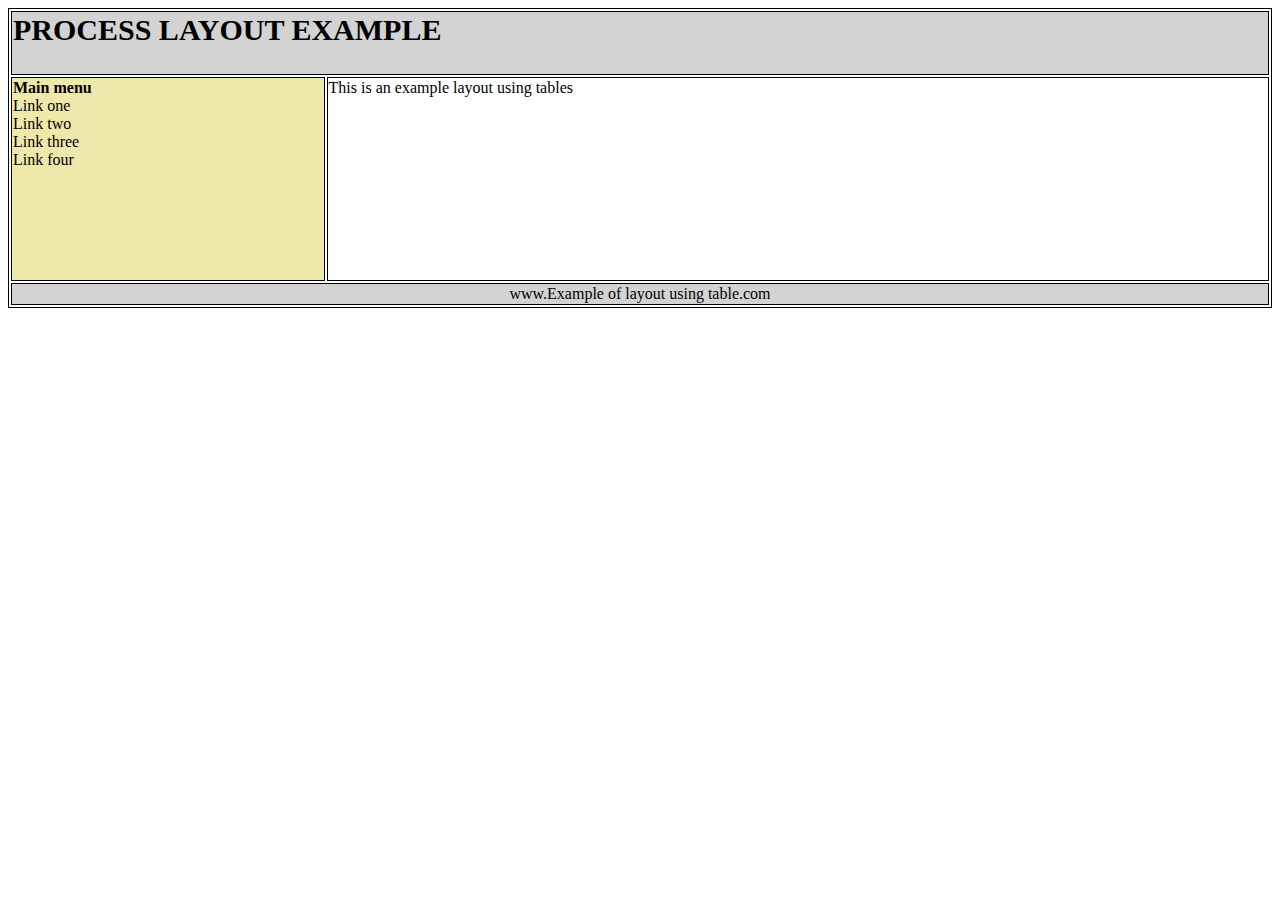
<file: index.html>
<!DOCTYPE html>
<html lang="en">
<head>
    <meta charset="UTF-8">
    <title>Title</title>
    <style>
        table, th,td{
        border: 1px solid;
    }
    table{
        width: 100%;
    }
    .color{
        background-color: #d3d3d3;
    }
    #bottom{
        text-align: center;
    }
    #top{
        text-align: left;
        font-size: 30px;
        vertical-align: top;
        height: 60px;
    }
    #left{
        background-color: #eee8aa;
        vertical-align: top;
    }
    #right{
        vertical-align: top;
        height: 200px;
    }</style>
</head>
<body>
<table>
    <tr>
        <th id="top" class="color" colspan="2">PROCESS LAYOUT EXAMPLE</th>
    </tr>
    <tr >
        <td id="left">
            <b>Main menu</b> <br>
            Link one <br>
            Link two <br>
            Link three <br>
            Link four</td>
        <td id="right">This is an example layout using tables</td>
    </tr>
    <tr>
        <td id="bottom" class="color" colspan="2">www.Example of layout using table.com</td>
    </tr>
</table>

</body>
</html>
</file>
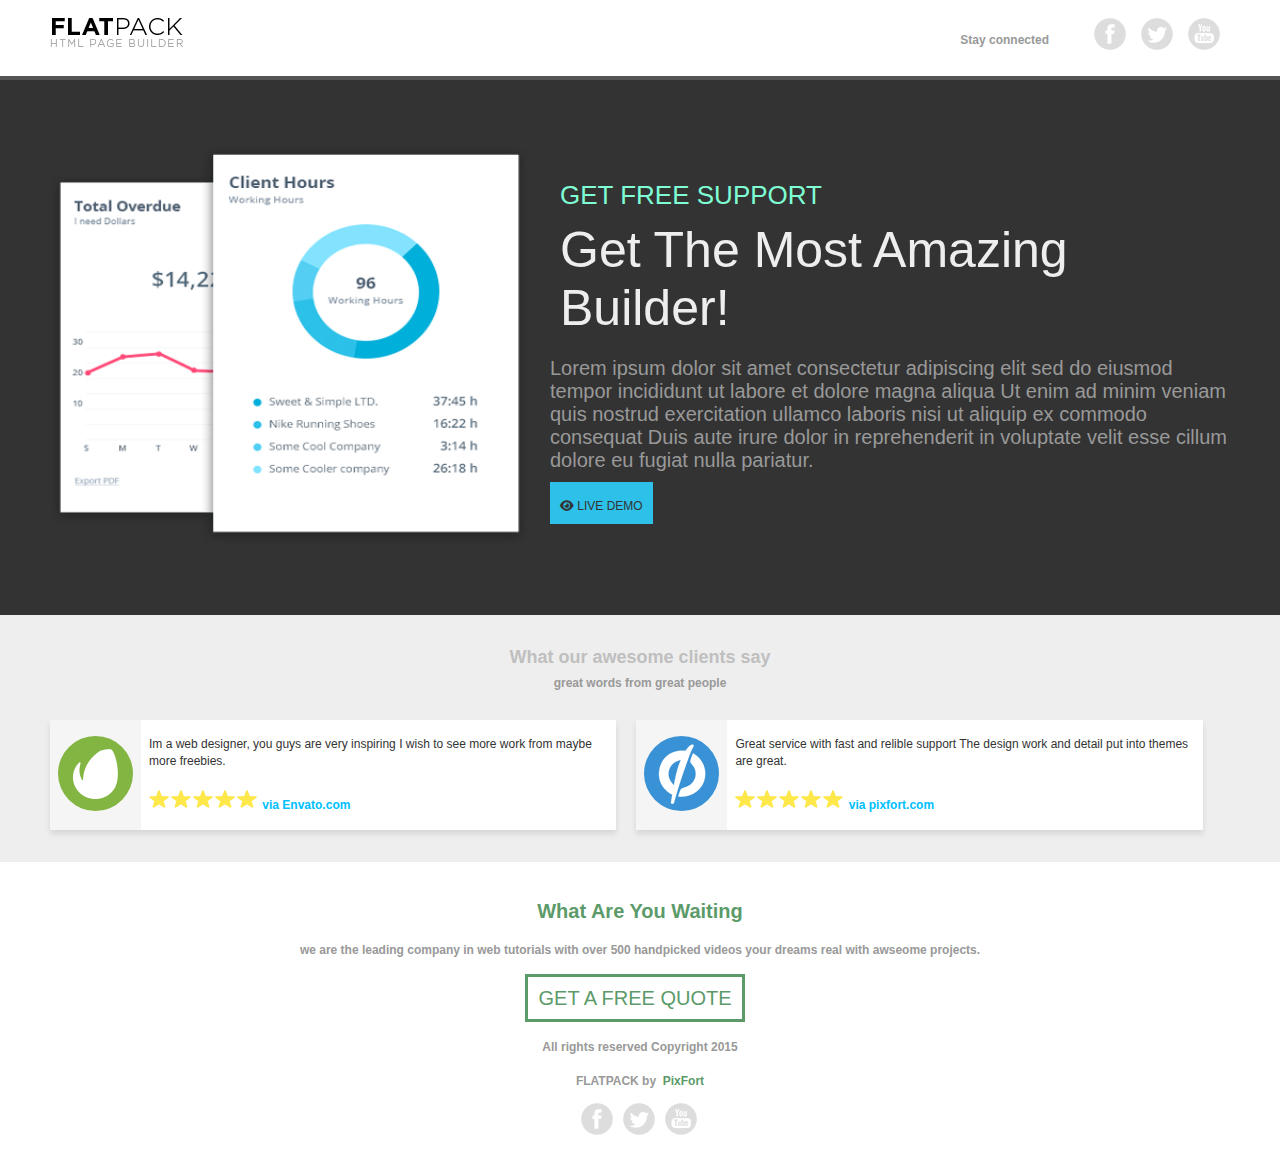
<file: Lab2/page a/index.html>
<!DOCTYPE html>
<html lang="en">
<head>
    <meta charset="utf-8">
    <title></title>
    <link rel="stylesheet" href="https://cdnjs.cloudflare.com/ajax/libs/font-awesome/6.4.2/css/all.min.css">
    <link href="stylesheets/font-awesome.css" rel="stylesheet">
    <link href="css/style.css" rel="stylesheet">
    <link rel="shortcut icon" href="images/favicon.ico">
    <link rel="apple-touch-icon" href="images/apple-touch-icon.png">
    <link rel="apple-touch-icon" sizes="72x72" href="images/apple-touch-icon-72x72.png">
    <link rel="apple-touch-icon" sizes="114x114" href="images/apple-touch-icon-114x114.png">
<style>

</style>
</head>
<body>

<div id="page" class="page">

    <div class="pixfort_normal_1" id="section_normal_1">
        <div class="header_style pix_builder_bg">
            <div class="container">
                <div class="sixteen columns">
                    <div class="one-third column alpha">
                        <img src="images/1_normal/logo.png" alt="">
                    </div>
                    <div class="two-thirds column omega">
                            <a href="#" class="slow_fade social_button"><img src="images/social_icons/yt.png" alt=""></a>
                            <a href="#" class="slow_fade social_button"><img src="images/social_icons/twitter.png" alt=""></a>
                            <a href="#" class="slow_fade social_button"><img src="images/social_icons/facebook.png" alt=""></a>
      			       <div class="htext_style">
                            <span class="editContent">
                                <span class="pix_text">Stay connected</span>
                            </span>
                        </div>
                    </div>
  		        </div>
            </div><!-- container -->
        </div>
    </div>
    <div class="big_padding dark pix_builder_bg" id="section_normal_4_2">
        <div class="container">
            <div class="sixteen columns">
                <div class="eight columns alpha pix_container">
                    <img src="images/main/software-img-4.png" class="img_style" alt="">
                </div>
                <div class="eight columns omega">
                        <span class="bold_text big_text blue_text editContent">GET FREE SUPPORT</span>
                        <p class="big_title bold_text editContent">Get The Most Amazing Builder!</p>
                        <p class="normal_text light_gray editContent">Lorem ipsum dolor sit amet consectetur adipiscing elit sed do eiusmod tempor incididunt ut labore et dolore magna aliqua Ut enim ad minim veniam quis nostrud exercitation ullamco laboris nisi ut aliquip ex commodo consequat Duis aute irure dolor in reprehenderit in voluptate velit esse cillum dolore eu fugiat nulla pariatur.</p>
                        <a href="#" class="pix_button btn_normal pix_button_flat blue_bg bold_text">
                            <i class="pi pixicon-eye"></i>
                            <span><i class="fa-solid fa-eye"></i>   LIVE DEMO</span>
                        </a> 
                </div>
            </div>
        </div>
    </div>
    <div class="pixfort_normal_1" id="section_normal_6">
        <div class="envato_unbounce pix_builder_bg">
            <div class="container">
                <h3 class="L1_style">
                    <span class="editContent pix_text">What our awesome clients say</span>
                </h3>
                <h5 class="L2_style">
                    <span class="editContent pix_text">great words from great people</span>
                </h5>
                <div class="eight columns stbox alpha">
                    <div class="box_1 pix_builder_bg">
                        <div class="b_style">
                            <img src="images/testimonials/envato-logo.png" class="logo_style" alt="">
                       </div>
                       <div class="txt_style">
                            <p class="txt editContent">Im a web designer, you guys are very inspiring I wish to see more work from maybe more freebies.</p>
                            <span class="stars_span">
                                <img src="images/1_normal/stars.original.png" alt="">
                                <span class="env_st editContent ">
                                    <span class="pix_text">via Envato.com</span>
                                </span>
                            </span>
                       </div>
                   </div>
                </div>
                <div class="eight columns stbox omega">
                    <div class="box_2 pix_builder_bg">
                        <div class="b_style">
                            <img src="images/testimonials/unboune-logo.png" class="logo_style" alt="">
                       </div>
                       <div class="txt_style">
                            <p class="txt editContent">Great service with fast and relible support The design work and detail put into themes are great.</p>
                            <span class="stars_span">
                                <img src="images/1_normal/stars.original.png" alt="">
                                <span class="env_st editContent ">
                                    <span class="pix_text">via pixfort.com</span>
                                </span>
                            </span>
                        </div>
                    </div>
                </div>
            </div>
        </div>
    </div>
    <div class="pixfort_agency_14" id="section_agency_5">
			<div class="foot_st pix_builder_bg">
				<div class="container ">
					<div class="sixteen columns center_text">
						<div class="f1_style"><span class="editContent"><span class="pix_text">What Are You Waiting</span></span></div>
						<div class="f2_style"><span class="editContent"><span class="pix_text">we are the leading company in web tutorials with over 500 handpicked videos your dreams real with awseome projects.</span></span></div>
						<div class="second_link">
							<span class="get_2_btn "><a class="slow_fade" href="#">GET A FREE QUOTE</a></span>
						</div>
						<div class="rights_st"><span class="editContent"><span class="pix_text">All rights reserved Copyright 2015</span></span></div>
						<span class="editContent">
							<span class="pix_text">
								<span class="rights_st">FLATPACK by&nbsp;</span>   <span class="pixfort_st">PixFort</span>
							</span>
						</span>
						<div class="clearfix"></div>
						<div class="center_btn center_text pix_inline_block">
							<a href="#" class="slow_fade social_button "><img src="images/social_icons/yt.png"></a>
							<a href="#" class="slow_fade social_button"><img src="images/social_icons/twitter.png"></a>
							<a href="#" class="slow_fade social_button"><img src="images/social_icons/facebook.png"></a>
						</div>
				</div>
			</div>
		</div>
	</div></div>


</body>
</html>
</file>
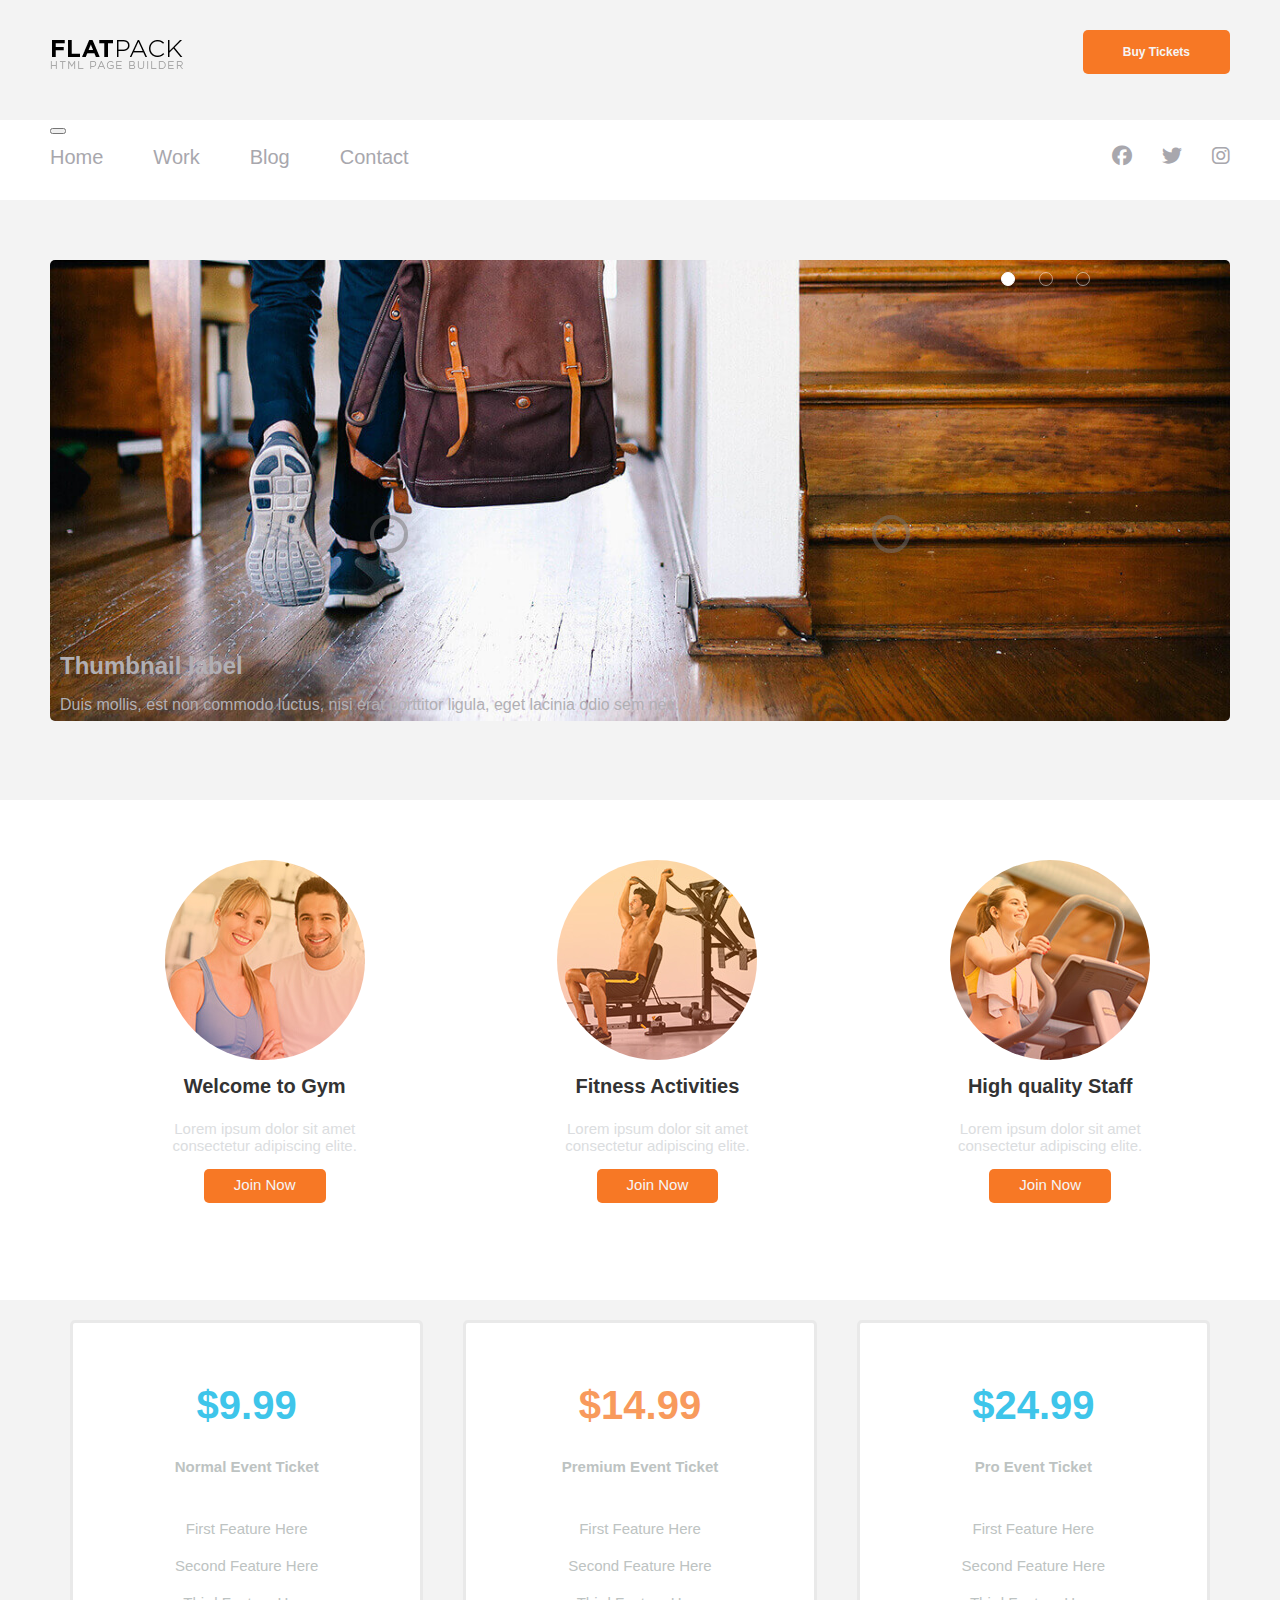
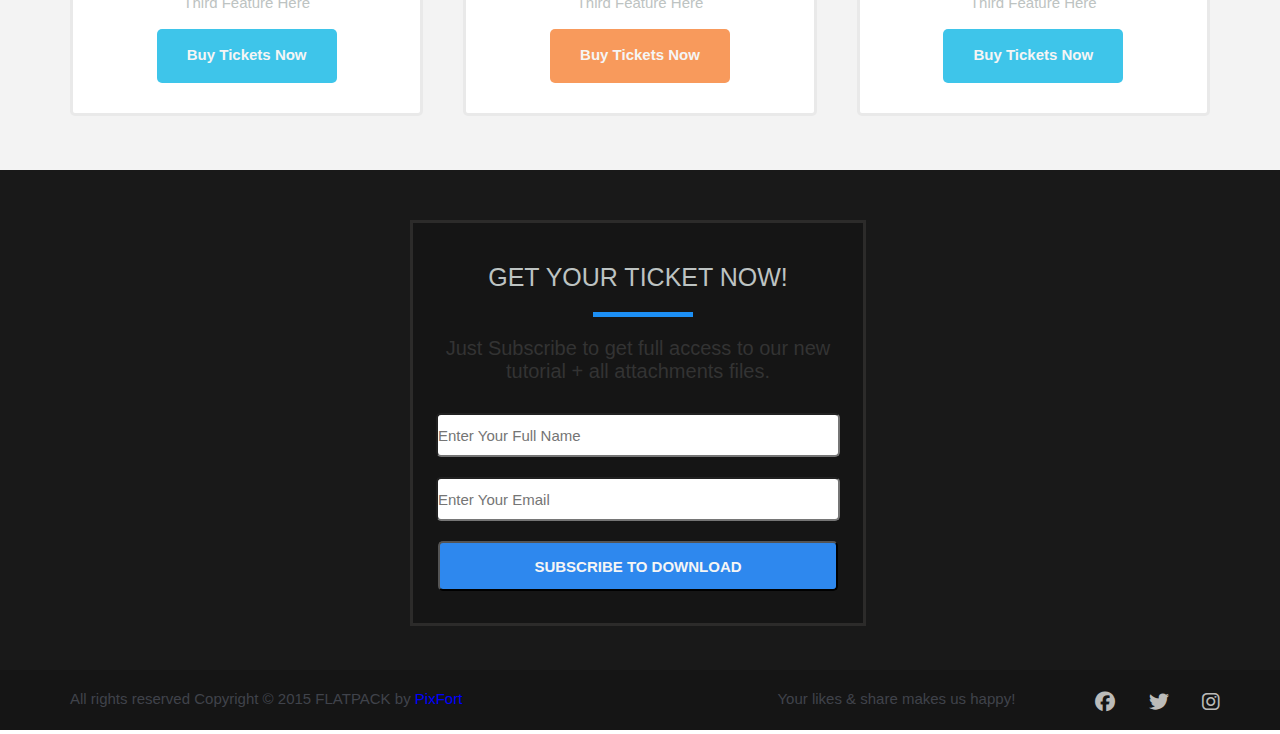
<file: Lab2/page b/index.html>
<!DOCTYPE html>
<html lang="en">
<head>
    <meta charset="utf-8">
    <title></title>
    <link rel="stylesheet" href="https://cdnjs.cloudflare.com/ajax/libs/font-awesome/6.4.2/css/all.min.css">
    <link href="stylesheets/font-awesome.css" rel="stylesheet">
    <link href="css/style.css" rel="stylesheet">
    <link rel="shortcut icon" href="images/favicon.ico">
    <link rel="apple-touch-icon" href="images/apple-touch-icon.png">
    <link rel="apple-touch-icon" sizes="72x72" href="images/apple-touch-icon-72x72.png">
    <link rel="apple-touch-icon" sizes="114x114" href="images/apple-touch-icon-114x114.png">
    <script src="https://ajax.googleapis.com/ajax/libs/jquery/3.5.1/jquery.min.js"></script>



</head>
<body>
<div id="page" class="page">
    <div class="light_gray_bg small_padding pix_builder_bg" id="section_text_2">
        <div class="container">
            <div class="eight columns alpha mobile_center">
                <img class="extra_small_padding padding_left_10" src="images/main/logo.png" alt="">
            </div>
            <div class="eight columns omega right_text mobile_center">
                <a href="#" class="pix_button btn_normal small_wide_button small_bold bold_text orange_bg ">
                    <span>Buy Tickets</span>
                </a>
            </div>
        </div>
    </div>


    <div class="" id="section_header_1">
        <div class="header_style header_nav_1 pix_builder_bg">
            <div class="container">
                <div class="sixteen columns firas2">
                    <nav role="navigation" class="navbar navbar-white navbar-embossed navbar-lg pix_nav_1">
                        <div class="containerss">
                            <div class="navbar-header">
                                <button data-target="#navbar-collapse-02" data-toggle="collapse" class="navbar-toggle"
                                        type="button">
                                    <span class="sr-only">Toggle navigation</span>
                                </button>

                            </div>
                            <div class="padding_25 right_socials">
                                <ul class="bottom-icons">
                                    <li><a class="pi pixicon-facebook2 light_gray" href="#fakelink"><i class="fa-brands fa-facebook"></i></a></li>
                                    <li><a class="pi pixicon-twitter2 light_gray" href="#fakelink"><i class="fa-brands fa-twitter"></i></a></li>
                                    <li><a class="pi pixicon-instagram light_gray" href="#fakelink"><i class="fa-brands fa-instagram"></i></a></li>
                                </ul>
                            </div>
                            <div id="navbar-collapse-02" class="collapse navbar-collapse">
                                <ul class="nav navbar-nav navbar-left">
                                    <li class="active propClone"><a href="#">Home</a></li>
                                    <li class="propClone"><a href="#">Work</a></li>
                                    <li class="propClone"><a href="#">Blog</a></li>
                                    <li class="propClone"><a href="#">Contact</a></li>
                                </ul>
                            </div><!-- /.navbar-collapse -->
                        </div><!-- /.container -->
                    </nav>
                </div>
            </div><!-- container -->
        </div>
    </div>
    <div class="pixfort_pix_slider pix_builder_bg" id="section_slider">
        <div class="container">
            <div class="sixteen columns">
                <div id="myCarousel" class="carousel slide" data-interval="false">
                    <!-- Indicators -->
                    <ol class="carousel-indicators">
                        <li data-target="#myCarousel" data-slide-to="0" class="active"></li>
                        <li data-target="#myCarousel" data-slide-to="1"></li>
                        <li data-target="#myCarousel" data-slide-to="2"></li>
                    </ol>
                    <!-- Wrapper for slides -->
                    <div class="carousel-inner">
                        <div class="item active">
                            <img src="images/main/image-1.jpg" alt="">
                            <div class="carousel-caption editContent">
                                <h3>Thumbnail label</h3>
                                <p>Duis mollis, est non commodo luctus, nisi erat porttitor ligula, eget lacinia odio
                                    sem nec.</p>
                            </div>
                        </div>
                        <div class="item">
                            <img src="images/main/image-2.jpg" alt="">
                            <div class="carousel-caption editContent">
                                <h3>Thumbnail label</h3>
                                <p>Duis mollis, est non commodo luctus, nisi erat porttitor ligula, eget lacinia odio
                                    sem nec.</p>
                            </div>
                        </div>
                        <div class="item">
                            <img src="images/main/image-3.jpg" alt="">
                            <div class="carousel-caption editContent">
                                <h3>Thumbnail label</h3>
                                <p>Duis mollis, est non commodo luctus, nisi erat porttitor ligula, eget lacinia odio
                                    sem nec.</p>
                            </div>
                        </div>
                    </div>
                    <!-- Controls -->
                    <a class="left carousel-control fui-arrow-left" href="#myCarousel" data-slide="prev"></a>
                    <a class="right carousel-control fui-arrow-right" href="#myCarousel" data-slide="next"></a>
                </div>
            </div>
        </div><!-- /.container -->
    </div>
    <div class="pixfort_gym_13 pix_builder_bg" id="section_gym_4">
        <div class="gym_life">
            <div class="container">
                <div class="sixteen columns  gym_life">

                    <div class="top_padding">
                        <div class="one-third column alpha">
                            <div class="part_st">
                                <div class="img_gym_st"><img src="images/13_gym/1.jpg" class="logo_style" alt=""></div>
                                <div class="text_gym_style">
                                    <p class="gym_st"><span class="editContent">Welcome to Gym</span></p>
                                    <p class="gym_text"><span class="editContent">Lorem ipsum dolor sit amet consectetur adipiscing elite.</span>
                                    </p>
                                </div>

                                <span class="link_3_btn editContent"><a class="slow_fade pix_text" href="#">Join Now</a></span>
                            </div>
                        </div>
                        <div class="one-third column ">
                            <div class="part_st">
                                <div class="img_gym_st"><img src="images/13_gym/2.jpg" class="logo_style" alt=""></div>
                                <div class="text_gym_style">
                                    <p class="gym_st"><span class="editContent">Fitness Activities</span></p>
                                    <p class="gym_text"><span class="editContent">Lorem ipsum dolor sit amet consectetur adipiscing elite.</span>
                                    </p>
                                </div>
                                <span class="link_3_btn editContent"><a class="slow_fade pix_text" href="#">Join Now</a></span>
                            </div>
                        </div>
                        <div class="one-third column  omega">
                            <div class="part_st">
                                <div class="img_gym_st"><img src="images/13_gym/3.jpg" class="logo_style" alt=""></div>
                                <div class="text_gym_style">
                                    <p class="gym_st"><span class="editContent">High quality Staff</span></p>
                                    <p class="gym_text"><span class="editContent">Lorem ipsum dolor sit amet consectetur adipiscing elite.</span>
                                    </p>
                                </div>
                                <span class="link_3_btn editContent">
                                    <a class="slow_fade pix_text" href="#">Join Now</a>
                            </span>
                            </div>
                        </div>
                    </div>
                </div>
            </div>
        </div>
    </div>
    <div class="center_text  padding_bottom_60 light_gray_bg pix_builder_bg" id="section_intro_title">
        <div class="container ">
            <div class="one-third column">
                <div class="flat_pricing pix_builder_bg">
                    <p class="big_title blue_text editContent">
                        <strong>$9.99</strong>
                    </p>
                    <p class="light_gray editContent">
                        <strong>Normal Event Ticket</strong>
                    </p>
                    <ul class="flat_pricing_list light_gray">
                        <li class="pix_text">
                                    <span class="editContent">
                                        First Feature Here
                                    </span>
                        </li>
                        <li class="pix_text">
                                    <span class="editContent">
                                        Second Feature Here
                                    </span>
                        </li>
                        <li class="pix_text">
                                    <span class="editContent">
                                        Third Feature Here
                                    </span>
                        </li>
                    </ul>
                    <a href="#" class="active_bg_open pix_button btn_normal btn_big bold_text blue_bg ">
                        <span>Buy Tickets Now</span>
                    </a>
                </div>
            </div>
            <div class="one-third column">
                <div class="flat_pricing pix_builder_bg">
                    <p class="big_title orange margin_bottom_10 editContent">
                        <strong>$14.99</strong>
                    </p>
                    <p class="light_gray editContent">
                        <strong>Premium Event Ticket</strong>
                    </p>
                    <ul class="flat_pricing_list light_gray">
                        <li class="pix_text">
                                    <span class="editContent">
                                        First Feature Here
                                    </span>
                        </li>
                        <li class="pix_text">
                                    <span class="editContent">
                                        Second Feature Here
                                    </span>
                        </li>
                        <li class="pix_text">
                                    <span class="editContent">
                                        Third Feature Here
                                    </span>
                        </li>
                    </ul>
                    <a href="#" class="active_bg_open pix_button btn_normal btn_big bold_text orange_bg ">
                        <span>Buy Tickets Now</span>
                    </a>
                </div>
            </div>
            <div class="one-third column">
                <div class="flat_pricing pix_builder_bg">
                    <p class="big_title blue_text editContent">
                        <strong>$24.99</strong>
                    </p>
                    <p class="light_gray editContent">
                        <strong>Pro Event Ticket</strong>
                    </p>
                    <ul class="flat_pricing_list light_gray">
                        <li class="pix_text">
                                    <span class="editContent">
                                        First Feature Here
                                    </span>
                        </li>
                        <li class="pix_text">
                                    <span class="editContent">
                                        Second Feature Here
                                    </span>
                        </li>
                        <li class="pix_text">
                                    <span class="editContent">
                                        Third Feature Here
                                    </span>
                        </li>
                    </ul>
                    <a href="#" class="active_bg_open pix_button btn_normal btn_big bold_text blue_bg ">
                        <span>Buy Tickets Now</span>
                    </a>
                </div>
            </div>
        </div>
    </div>
    <div class="pixfort_party_15" id="section_party_3">
        <div class="subscribe pix_builder_bg">
            <div class="container">
                <div class="sixteen columns">
                    <div class="text_input pix_builder_bg">
                        <div class="headtext_style">
                            <span class="editContent">
                                <span class="pix_text">
                                    GET YOUR TICKET NOW!
                                </span>
                            </span>
                        </div>
                        <div class="segment pix_builder_bg"></div>
                        <span class="editContent">
                            <p class="subtext_style">
                                Just Subscribe to get full access to our new tutorial + all attachments files.
                            </p>
                        </span>
                        <div class="contact_st">
                            <form id="contact_form" pix-confirm="hidden_pix_15">
                                <div id="result"></div>
                                <input type="text" name="name" id="name" placeholder="Enter Your Full Name"
                                       class="pix_text">
                                <input type="email" name="email" id="email" placeholder="Enter Your Email"
                                       class="pix_text">
                                <button class="subscribe_btn pix_text" id="submit_btn_15">
                                    <span class="editContent">SUBSCRIBE TO DOWNLOAD</span>
                                </button>
                            </form>
                        </div>
                    </div>
                </div>
            </div>
        </div>
    </div>
<!--    <div id="hidden_pix_15" class="confirm_page confirm_page_15 pix_builder_bg">-->
<!--        <div class="pixfort_party_15">-->
<!--            <div class="confirm_header">-->
<!--                <span class="editContent">-->
<!--                    <span class="pix_text">-->
<!--                        Thank You Very Much!-->
<!--                    </span>-->
<!--                </span>-->
<!--            </div>-->
<!--            <div class="confirm_text">-->
<!--                <span class="editContent">-->
<!--                    <span class="pix_text">-->
<!--                        Lorem ipsum dolor sit amet consectetur adipiscing elit sed do eiusmod tempor incididunt.-->
<!--                    </span>-->
<!--                </span>-->
<!--            </div>-->
<!--            <div class="center_text padding_bottom_60">-->
<!--                <ul class="bottom-icons confirm_icons center_text big_title pix_inline_block">-->
<!--                    <li><a class="pi pixicon-facebook6 white" href="#fakelink"><i class="fa-brands fa-facebook"></i></a></li>-->
<!--                    <li><a class="pi pixicon-twitter6 white" href="#fakelink"><i class="fa-brands fa-twitter"></i></a></li>-->
<!--                    <li><a class="pi pixicon-googleplus7 white" href="#fakelink"><i class="fa-brands fa-instagram"></i></a></li>-->
<!--                </ul>-->
<!--            </div>-->
<!--        </div>-->
<!--    </div>-->
    <div class="pixfort_party_15" id="section_party_4">
        <div class="foot_st pix_builder_bg">
            <div class="container">
                <div class="sixteen columns">
                    <div class="seven columns alpha">
                        <span class="editContent">
                            <span class="pix_text">
                                <span class="rights_st"> All rights reserved Copyright © 2015 FLATPACK by
                                    <span class="pixfort_st">PixFort</span>
                                </span>
                            </span>
                        </span>
                    </div>
                    <div class="nine columns omega ">
                        <div class="socbuttons">
                            <div class="soc_icons pix_builder_bg">
                                <ul class="bottom-icons">
                                    <li><a class="pi pixicon-facebook2 normal_gray" href="#fakelink"><i class="fa-brands fa-facebook"></i></a></li>
                                    <li><a class="pi pixicon-twitter2 normal_gray" href="#fakelink"><i class="fa-brands fa-twitter"></i></a></li>
                                    <li><a class="pi pixicon-instagram normal_gray" href="#fakelink"><i class="fa-brands fa-instagram"></i></a></li>
                                </ul>
                            </div>
                            <div class="likes_st">
                                <span class="editContent">
                                    <span class="pix_text">Your likes &amp; share makes us happy!</span>
                                </span>
                            </div>
                        </div>
                    </div>
                </div>
            </div>
        </div>
    </div>
</div>


</body>
<script>
    document.addEventListener('DOMContentLoaded', function() {
        let currentSlide = 0;
        const slides = document.querySelectorAll('.item');
        const totalSlides = slides.length;
        const captions = document.querySelectorAll('.carousel-caption');
        const indicators = document.querySelectorAll('.carousel-indicators li');

        function showSlide(index) {
            if (index < 0) {
                currentSlide = totalSlides - 1;
            } else if (index >= totalSlides) {
                currentSlide = 0;
            } else {
                currentSlide = index;
            }

            slides.forEach(function(slide) {
                slide.classList.remove('active');
            });

            captions.forEach(function(caption) {
                caption.classList.remove('active');
            });

            indicators.forEach(function(indicator) {
                indicator.classList.remove('active');
            });

            slides[currentSlide].classList.add('active');
            captions[currentSlide].classList.add('active');
            indicators[currentSlide].classList.add('active');
        }

        function showNextSlide() {
            showSlide(currentSlide + 1);
        }

        function showPrevSlide() {
            showSlide(currentSlide - 1);
        }

        document.querySelector('.left.carousel-control').addEventListener('click', function(event) {
            event.preventDefault(); // Ngăn chặn hành vi mặc định của liên kết
            showPrevSlide();
        });

        document.querySelector('.right.carousel-control').addEventListener('click', function(event) {
            event.preventDefault(); // Ngăn chặn hành vi mặc định của liên kết
            showNextSlide();
        });

        indicators.forEach(function(indicator, index) {
            indicator.addEventListener('click', function(event) {
                event.preventDefault();
                showSlide(index);
            });
        });
    });

</script>
</html>
</file>
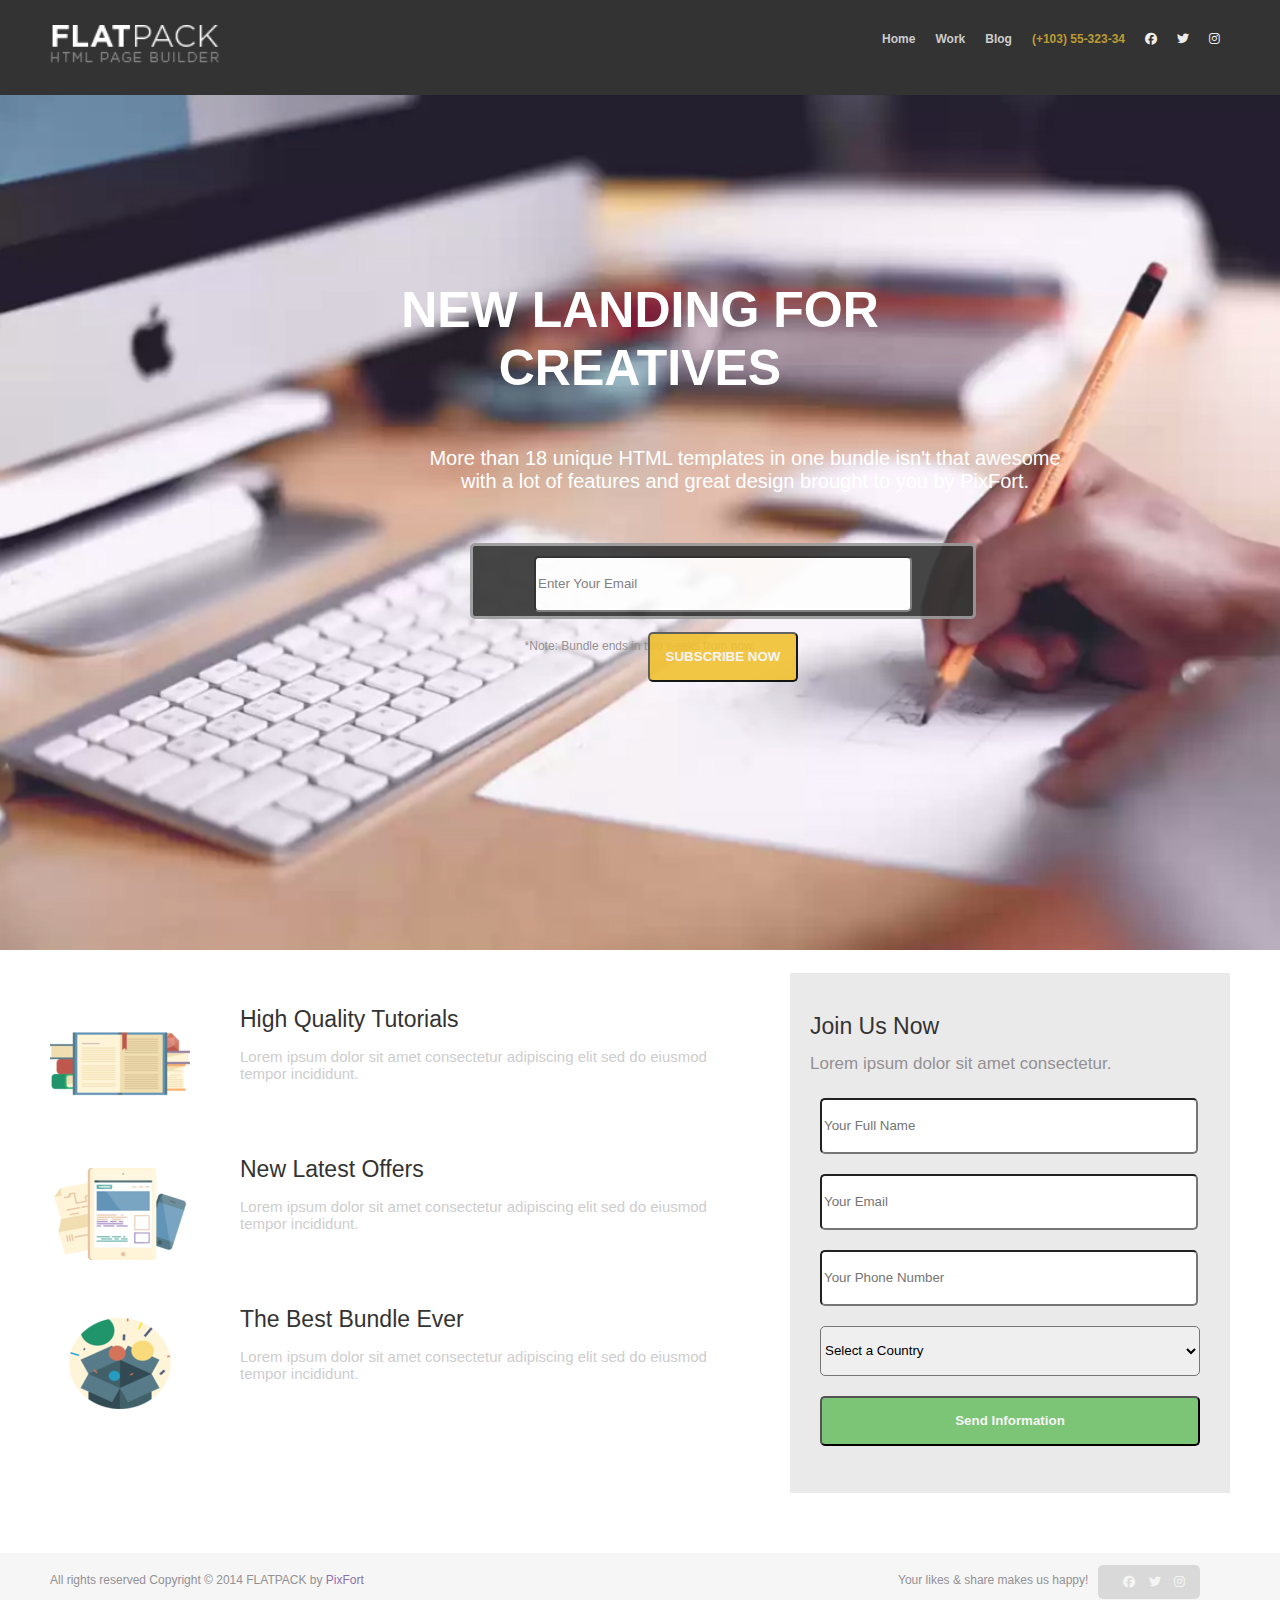
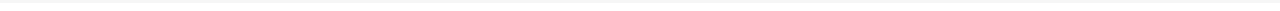
<file: Lab2/page c/index.html>
<!DOCTYPE html>
<html lang="en">
<head>
    <meta charset="utf-8">
    <title></title>
    <link href="stylesheets/font-awesome.css" rel="stylesheet">
    <link rel="stylesheet" href="css/style.css" >
    <link rel="stylesheet" href="https://cdnjs.cloudflare.com/ajax/libs/font-awesome/6.4.2/css/all.min.css">
    <link rel="shortcut icon" href="images/favicon.ico">
    <link rel="apple-touch-icon" href="images/apple-touch-icon.png">
    <link rel="apple-touch-icon" sizes="72x72" href="images/apple-touch-icon-72x72.png">
    <link rel="apple-touch-icon" sizes="114x114" href="images/apple-touch-icon-114x114.png">
</head>
<body>

<div id="page" class="page">
<div class="pixfort_normal_1" id="section_header_2_dark">
        <div class=" header_nav_1 dark pix_builder_bg">
            <div class="container">
                <div class="sixteen columns firas2">
                    <nav role="navigation" class="navbar navbar-white navbar-embossed navbar-lg pix_nav_1">
                        <div class="containerss">
                            <div class="navbar-header">
                                <button data-target="#navbar-collapse-02" data-toggle="collapse" class="navbar-toggle pix_text" type="button">
                                    <span class="sr-only ">Toggle navigation</span>
                                </button>
                                <img src="images/main/logo-dark.png" class="pix_nav_logo" alt="">                
                            </div>
                            <div id="navbar-collapse-02" class="collapse navbar-collapse">
                                <ul class="nav navbar-nav navbar-right">
                                    <li class="active propClone"><a href="#">Home</a></li>
                                    <li class="propClone"><a href="#">Work</a></li>
                                    <li class="propClone"><a href="#">Blog</a></li>
                                    <li class="propClone"><span class="text_span editContent">(+103) 55-323-34</span></li>
                                    <li class="propClone icon-item"><i class="fa-brands fa-facebook"></i></li>
                                    <li class="propClone icon-item"><i class="fa-brands fa-twitter"></i></li>
                                    <li class="propClone icon-item"><i class="fa-brands fa-instagram"></i></li>
                                </ul>
                            </div><!-- /.navbar-collapse -->
                        </div><!-- /.container -->
                    </nav>
                </div>
            </div><!-- container -->
        </div>
    </div>
    <div class="pixfort_normal_1 creative_video_header" id="section_pix_4">
        <div class="has-video creative_header">
            <div class="mask"></div>
                <div class="pix_video_div section_video">
                    <video autoplay="" poster="images/video/video_bg.jpg" class="bgvid" loop="">
                        <source src="images/video/video_bg.webm" type="video/webm">
                        <source src="images/video/video_bg.mp4" type="video/mp4">
                        <source src="images/video/video_bg.ogv" type="video/ogv">
                    </video>
                </div>
                <div class="section_wrapper clearfix">
                    <div class="container">
                        <div class="sixteen columns context_style">
                            <div class="title_style">
                                <span class="editContent">
                                    <span class="pix_text">NEW LANDING FOR CREATIVES</span>
                                </span>
                            </div>
                            <div class="subtitle_style">
                                <span class="creative_h_text">
                                    <span class="editContent"><span class="pix_text">More than 18 unique HTML templates in one bundle isn't that awesome with a lot of features and great design brought to you by PixFort.</span></span>
                                </span>
                            </div>
                        <div class="email_subscribe pix_builder_bg">
                            <form id="contact_form" pix-confirm="hidden_pix_1">
                                <input type="email" name="email" id="email" placeholder="Enter Your Email" class="pix_text">
                                <button class="subscribe_btn pix_text" id="subscribe_btn_1">SUBSCRIBE NOW</button>
                                <div id="result"></div>
                            </form>
                        </div>
                        <div class="note_st">
                            <span class="creative_note"><span class="editContent"><span class="pix_text">*Note: Bundle ends in two weeks from now.</span></span></span>
                        </div>
                    </div>
                </div><!-- container -->
            </div>
        </div>
    </div>
<!--    <div id="hidden_pix_1" class="confirm_page confirm_page_1 pix_builder_bg">-->
<!--        <div class="pixfort_normal_1">-->
<!--            <div class="confirm_logo">-->
<!--                <span class="conf_img">-->
<!--                    <img src="images/video/confirm1.png" alt="">-->
<!--                </span>-->
<!--            </div>-->
<!--            <div class="confirm_header">-->
<!--                <span class="editContent">-->
<!--                    <span class="pix_text">THANK YOU FOR SUBSCRIPTION</span>-->
<!--                </span>-->
<!--            </div>-->
<!--            <div class="confirm_text">-->
<!--                <span class="editContent">-->
<!--                    <span class="pix_text">Our service is astonishingly thin and light.</span>-->
<!--                </span>-->
<!--            </div>-->
<!--            <div class="confirm_social">-->
<!--                <div class="confirm_social_box pix_builder_bg">-->
<!--                    <a href="https://twitter.com/share" class="twitter-share-button" data-via="pixfort" data-count="none">Tweet</a>-->
<!--                        <span class="confirm_gp">-->
<!--                            <span class="g-plusone " data-size="medium" data-annotation="none"></span>-->
<!--                        </span>-->
<!--                    <div class="fb-like" data-href="http://themeforest.net/item/flatpack-landing-pages-pack-with-page-builder/10591107" data-layout="button" data-action="like" data-show-faces="false" data-share="false"></div>-->
<!--                </div>-->
<!--            </div>-->
<!--        </div>-->
<!--    </div>-->
    <div class="section_pointer" pix-name="video"></div><div class="pixfort_university_6" id="section_university_5">
            <div class="join_us_section pix_builder_bg">
               <div class="container">
                <div class="sixteen columns">
                    <div class="ten columns  alpha">
                        <div class="zone_left">
                            <div class="psingle_item">
                             <div class="icon_st"> <img src="images/6_university/icon_1.png" alt=""></div>
                             <div class="text_st">
                                <h3 class="title_st editContent">High Quality Tutorials</h3>
                                <h6 class="subject_st editContent">Lorem ipsum dolor sit amet consectetur adipiscing elit sed do eiusmod tempor incididunt.</h6>
                            </div>
                        </div>
                        <div class="clearfix"></div>
                        <div class="psingle_item">
                         <div class="icon_st"> <img src="images/6_university/icon_2.png" alt=""></div>
                         <div class="text_st">
                            <p class="title_st editContent">New Latest Offers</p>
                            <p class="subject_st editContent">Lorem ipsum dolor sit amet consectetur adipiscing elit sed do eiusmod tempor incididunt.</p>
                        </div>
                    </div>
                    <div class="clearfix"></div>
                    <div class="psingle_item">
                     <div class="icon_st"> <img src="images/6_university/icon_3.png" alt=""></div>
                     <div class="text_st">
                        <p class="title_st editContent">The Best Bundle Ever</p>
                        <p class="subject_st editContent">Lorem ipsum dolor sit amet consectetur adipiscing elit sed do eiusmod tempor incididunt.</p>
                    </div>
                </div>
            </div>
        </div>
        <div class="six columns omega">
            <div class="substyle pix_builder_bg">
                <div class="title-style"><span class="editContent"><span class="pix_text">Join Us Now</span></span></div>
                <br>
                <div class="text-style">
                  <span class="editContent"><span class="pix_text">Lorem ipsum dolor sit amet consectetur.</span></span>
              </div><br>
              <div class="clearfix"></div>
              <form id="contact_form" pix-confirm="hidden_pix_6">
                <div id="result"></div>
                <input type="text" name="name" id="name" placeholder="Your Full Name" class="pix_text">
                <input type="email" name="email" id="email" placeholder="Your Email" class="pix_text">
                <input type="text" name="number" id="number" placeholder="Your Phone Number" class="pix_text">
                <div class="select_st">
                    <select id="countries" name="countries" class="pix_text">
                        <option value="">Select a Country</option>
                        <option value="Afghanistan">Afghanistan</option>
                        <option value="Aland Islands">Aland Islands</option>
                        <option value="Albania">Albania</option>
                        <option value="Algeria">Algeria</option>
                        <option value="American Samoa">American Samoa</option>
                        <option value="Andorra">Andorra</option>
                        <option value="Angola">Angola</option>
                        <option value="Anguilla">Anguilla</option>
                        <option value="Antarctica">Antarctica</option>
                        <option value="Antigua and Barbuda">Antigua and Barbuda</option>
                        <option value="Argentina">Argentina</option>
                        <option value="Armenia">Armenia</option>
                        <option value="Aruba">Aruba</option>
                        <option value="Australia">Australia</option>
                        <option value="Austria">Austria</option>
                        <option value="Azerbaijan">Azerbaijan</option>
                        <option value="Bahamas">Bahamas</option>
                        <option value="Bahrain">Bahrain</option>
                        <option value="Bangladesh">Bangladesh</option>
                        <option value="Barbados">Barbados</option>
                        <option value="Belarus">Belarus</option>
                        <option value="Belgium">Belgium</option>
                        <option value="Belize">Belize</option>
                        <option value="Benin">Benin</option>
                        <option value="Bermuda">Bermuda</option>
                        <option value="Bhutan">Bhutan</option>
                        <option value="Bolivia">Bolivia</option>
                        <option value="Bosnia and Herzegovina">Bosnia and Herzegovina</option>
                        <option value="Botswana">Botswana</option>
                        <option value="Bouvet Island">Bouvet Island</option>
                        <option value="Brazil">Brazil</option>
                        <option value="British Indian Ocean Territory">British Indian Ocean Territory</option>
                        <option value="Brunei Darussalam">Brunei Darussalam</option>
                        <option value="Bulgaria">Bulgaria</option>
                        <option value="Burkina Faso">Burkina Faso</option>
                        <option value="Burundi">Burundi</option>
                        <option value="Cambodia">Cambodia</option>
                        <option value="Cameroon">Cameroon</option>
                        <option value="Canada">Canada</option>
                        <option value="Cape Verde">Cape Verde</option>
                        <option value="Cayman Islands">Cayman Islands</option>
                        <option value="Central African Republic">Central African Republic</option>
                        <option value="Chad">Chad</option>
                        <option value="Chile">Chile</option>
                        <option value="China">China</option>
                        <option value="Christmas Island">Christmas Island</option>
                        <option value="Cocos (Keeling) Islands">Cocos (Keeling) Islands</option>
                        <option value="Colombia">Colombia</option>
                        <option value="Comoros">Comoros</option>
                        <option value="Congo">Congo</option>
                        <option value="Congo, The Democratic Republic of The">Congo, The Democratic Republic of The</option>
                        <option value="Cook Islands">Cook Islands</option>
                        <option value="Costa Rica">Costa Rica</option>
                        <option value="Cote D'ivoire">Cote D'ivoire</option>
                        <option value="Croatia">Croatia</option>
                        <option value="Cuba">Cuba</option>
                        <option value="Cyprus">Cyprus</option>
                        <option value="Czech Republic">Czech Republic</option>
                        <option value="Denmark">Denmark</option>
                        <option value="Djibouti">Djibouti</option>
                        <option value="Dominica">Dominica</option>
                        <option value="Dominican Republic">Dominican Republic</option>
                        <option value="Ecuador">Ecuador</option>
                        <option value="Egypt">Egypt</option>
                        <option value="El Salvador">El Salvador</option>
                        <option value="Equatorial Guinea">Equatorial Guinea</option>
                        <option value="Eritrea">Eritrea</option>
                        <option value="Estonia">Estonia</option>
                        <option value="Ethiopia">Ethiopia</option>
                        <option value="Falkland Islands (Malvinas)">Falkland Islands (Malvinas)</option>
                        <option value="Faroe Islands">Faroe Islands</option>
                        <option value="Fiji">Fiji</option>
                        <option value="Finland">Finland</option>
                        <option value="France">France</option>
                        <option value="French Guiana">French Guiana</option>
                        <option value="French Polynesia">French Polynesia</option>
                        <option value="French Southern Territories">French Southern Territories</option>
                        <option value="Gabon">Gabon</option>
                        <option value="Gambia">Gambia</option>
                        <option value="Georgia">Georgia</option>
                        <option value="Germany">Germany</option>
                        <option value="Ghana">Ghana</option>
                        <option value="Gibraltar">Gibraltar</option>
                        <option value="Greece">Greece</option>
                        <option value="Greenland">Greenland</option>
                        <option value="Grenada">Grenada</option>
                        <option value="Guadeloupe">Guadeloupe</option>
                        <option value="Guam">Guam</option>
                        <option value="Guatemala">Guatemala</option>
                        <option value="Guernsey">Guernsey</option>
                        <option value="Guinea">Guinea</option>
                        <option value="Guinea-bissau">Guinea-bissau</option>
                        <option value="Guyana">Guyana</option>
                        <option value="Haiti">Haiti</option>
                        <option value="Heard Island and Mcdonald Islands">Heard Island and Mcdonald Islands</option>
                        <option value="Holy See (Vatican City State)">Holy See (Vatican City State)</option>
                        <option value="Honduras">Honduras</option>
                        <option value="Hong Kong">Hong Kong</option>
                        <option value="Hungary">Hungary</option>
                        <option value="Iceland">Iceland</option>
                        <option value="India">India</option>
                        <option value="Indonesia">Indonesia</option>
                        <option value="Iran, Islamic Republic of">Iran, Islamic Republic of</option>
                        <option value="Iraq">Iraq</option>
                        <option value="Ireland">Ireland</option>
                        <option value="Isle of Man">Isle of Man</option>
                        <option value="Israel">Israel</option>
                        <option value="Italy">Italy</option>
                        <option value="Jamaica">Jamaica</option>
                        <option value="Japan">Japan</option>
                        <option value="Jersey">Jersey</option>
                        <option value="Jordan">Jordan</option>
                        <option value="Kazakhstan">Kazakhstan</option>
                        <option value="Kenya">Kenya</option>
                        <option value="Kiribati">Kiribati</option>
                        <option value="Korea, Democratic People's Republic of">Korea, Democratic People's Republic of</option>
                        <option value="Korea, Republic of">Korea, Republic of</option>
                        <option value="Kuwait">Kuwait</option>
                        <option value="Kyrgyzstan">Kyrgyzstan</option>
                        <option value="Lao People's Democratic Republic">Lao People's Democratic Republic</option>
                        <option value="Latvia">Latvia</option>
                        <option value="Lebanon">Lebanon</option>
                        <option value="Lesotho">Lesotho</option>
                        <option value="Liberia">Liberia</option>
                        <option value="Libyan Arab Jamahiriya">Libyan Arab Jamahiriya</option>
                        <option value="Liechtenstein">Liechtenstein</option>
                        <option value="Lithuania">Lithuania</option>
                        <option value="Luxembourg">Luxembourg</option>
                        <option value="Macao">Macao</option>
                        <option value="Macedonia, The Former Yugoslav Republic of">Macedonia, The Former Yugoslav Republic of</option>
                        <option value="Madagascar">Madagascar</option>
                        <option value="Malawi">Malawi</option>
                        <option value="Malaysia">Malaysia</option>
                        <option value="Maldives">Maldives</option>
                        <option value="Mali">Mali</option>
                        <option value="Malta">Malta</option>
                        <option value="Marshall Islands">Marshall Islands</option>
                        <option value="Martinique">Martinique</option>
                        <option value="Mauritania">Mauritania</option>
                        <option value="Mauritius">Mauritius</option>
                        <option value="Mayotte">Mayotte</option>
                        <option value="Mexico">Mexico</option>
                        <option value="Micronesia, Federated States of">Micronesia, Federated States of</option>
                        <option value="Moldova, Republic of">Moldova, Republic of</option>
                        <option value="Monaco">Monaco</option>
                        <option value="Mongolia">Mongolia</option>
                        <option value="Montenegro">Montenegro</option>
                        <option value="Montserrat">Montserrat</option>
                        <option value="Morocco">Morocco</option>
                        <option value="Mozambique">Mozambique</option>
                        <option value="Myanmar">Myanmar</option>
                        <option value="Namibia">Namibia</option>
                        <option value="Nauru">Nauru</option>
                        <option value="Nepal">Nepal</option>
                        <option value="Netherlands">Netherlands</option>
                        <option value="Netherlands Antilles">Netherlands Antilles</option>
                        <option value="New Caledonia">New Caledonia</option>
                        <option value="New Zealand">New Zealand</option>
                        <option value="Nicaragua">Nicaragua</option>
                        <option value="Niger">Niger</option>
                        <option value="Nigeria">Nigeria</option>
                        <option value="Niue">Niue</option>
                        <option value="Norfolk Island">Norfolk Island</option>
                        <option value="Northern Mariana Islands">Northern Mariana Islands</option>
                        <option value="Norway">Norway</option>
                        <option value="Oman">Oman</option>
                        <option value="Pakistan">Pakistan</option>
                        <option value="Palau">Palau</option>
                        <option value="Palestinian Territory, Occupied">Palestinian Territory, Occupied</option>
                        <option value="Panama">Panama</option>
                        <option value="Papua New Guinea">Papua New Guinea</option>
                        <option value="Paraguay">Paraguay</option>
                        <option value="Peru">Peru</option>
                        <option value="Philippines">Philippines</option>
                        <option value="Pitcairn">Pitcairn</option>
                        <option value="Poland">Poland</option>
                        <option value="Portugal">Portugal</option>
                        <option value="Puerto Rico">Puerto Rico</option>
                        <option value="Qatar">Qatar</option>
                        <option value="Reunion">Reunion</option>
                        <option value="Romania">Romania</option>
                        <option value="Russian Federation">Russian Federation</option>
                        <option value="Rwanda">Rwanda</option>
                        <option value="Saint Helena">Saint Helena</option>
                        <option value="Saint Kitts and Nevis">Saint Kitts and Nevis</option>
                        <option value="Saint Lucia">Saint Lucia</option>
                        <option value="Saint Pierre and Miquelon">Saint Pierre and Miquelon</option>
                        <option value="Saint Vincent and The Grenadines">Saint Vincent and The Grenadines</option>
                        <option value="Samoa">Samoa</option>
                        <option value="San Marino">San Marino</option>
                        <option value="Sao Tome and Principe">Sao Tome and Principe</option>
                        <option value="Saudi Arabia">Saudi Arabia</option>
                        <option value="Senegal">Senegal</option>
                        <option value="Serbia">Serbia</option>
                        <option value="Seychelles">Seychelles</option>
                        <option value="Sierra Leone">Sierra Leone</option>
                        <option value="Singapore">Singapore</option>
                        <option value="Slovakia">Slovakia</option>
                        <option value="Slovenia">Slovenia</option>
                        <option value="Solomon Islands">Solomon Islands</option>
                        <option value="Somalia">Somalia</option>
                        <option value="South Africa">South Africa</option>
                        <option value="South Georgia and The South Sandwich Islands">South Georgia and The South Sandwich Islands</option>
                        <option value="Spain">Spain</option>
                        <option value="Sri Lanka">Sri Lanka</option>
                        <option value="Sudan">Sudan</option>
                        <option value="Suriname">Suriname</option>
                        <option value="Svalbard and Jan Mayen">Svalbard and Jan Mayen</option>
                        <option value="Swaziland">Swaziland</option>
                        <option value="Sweden">Sweden</option>
                        <option value="Switzerland">Switzerland</option>
                        <option value="Syrian Arab Republic">Syrian Arab Republic</option>
                        <option value="Taiwan, Province of China">Taiwan, Province of China</option>
                        <option value="Tajikistan">Tajikistan</option>
                        <option value="Tanzania, United Republic of">Tanzania, United Republic of</option>
                        <option value="Thailand">Thailand</option>
                        <option value="Timor-leste">Timor-leste</option>
                        <option value="Togo">Togo</option>
                        <option value="Tokelau">Tokelau</option>
                        <option value="Tonga">Tonga</option>
                        <option value="Trinidad and Tobago">Trinidad and Tobago</option>
                        <option value="Tunisia">Tunisia</option>
                        <option value="Turkey">Turkey</option>
                        <option value="Turkmenistan">Turkmenistan</option>
                        <option value="Turks and Caicos Islands">Turks and Caicos Islands</option>
                        <option value="Tuvalu">Tuvalu</option>
                        <option value="Uganda">Uganda</option>
                        <option value="Ukraine">Ukraine</option>
                        <option value="United Arab Emirates">United Arab Emirates</option>
                        <option value="United Kingdom">United Kingdom</option>
                        <option value="United States">United States</option>
                        <option value="United States Minor Outlying Islands">United States Minor Outlying Islands</option>
                        <option value="Uruguay">Uruguay</option>
                        <option value="Uzbekistan">Uzbekistan</option>
                        <option value="Vanuatu">Vanuatu</option>
                        <option value="Venezuela">Venezuela</option>
                        <option value="Viet Nam">Viet Nam</option>
                        <option value="Virgin Islands, British">Virgin Islands, British</option>
                        <option value="Virgin Islands, U.S.">Virgin Islands, U.S.</option>
                        <option value="Wallis and Futuna">Wallis and Futuna</option>
                        <option value="Western Sahara">Western Sahara</option>
                        <option value="Yemen">Yemen</option>
                        <option value="Zambia">Zambia</option>
                        <option value="Zimbabwe">Zimbabwe</option>

                    </select>
                </div>
                <span class="send_btn">
                    <button type="submit" class="submit_btn pix_text" id="submit_btn_6">
                        <span class="editContent">Send Information</span>
                    </button>
                </span>
            </form>
            <div class="clearfix"></div>
        </div>
    </div>
</div>
</div><!-- container -->
</div>
</div>
<!--<div id="hidden_pix_6" class="confirm_page confirm_page_6 pix_builder_bg">-->
<!--  <div class="pixfort_university_6">-->
<!--      -->
<!--      <div class="confirm_header"><span class="editContent"><span class="pix_text">Thank You Very Much!</span></span></div>-->
<!--      <div class="confirm_text">-->
<!--        <span class="editContent"><span class="pix_text">Lorem ipsum dolor sit amet consectetur adipiscing elit sed do eiusmod tempor incididunt.</span></span>-->
<!--    </div>-->
<!--    <div class="center_text padding_bottom_60">-->
<!--        <ul class="bottom-icons confirm_icons center_text big_title pix_inline_block">-->
<!--            <li><a class="pi pixicon-facebook6 white" href="#fakelink"></a></li>-->
<!--            <li><a class="pi pixicon-twitter6 white" href="#fakelink"></a></li>-->
<!--            <li><a class="pi pixicon-googleplus7 white" href="#fakelink"></a></li>-->
<!--        </ul>-->
<!--    </div>-->
<!--</div>-->
<!--</div>-->
    <div class="pixfort_ecourse_8" id="section_ecourse_7">

		<div class="foot_st pix_builder_bg">
			<div class="container ">
				<div class="sixteen columns bg_foot">
					<div class="seven columns alpha">
						<span class="editContent"><span class="pix_text"><span class="rights_st"> All rights reserved Copyright © 2014 FLATPACK by
							<span class="pixfort_st">PixFort</span>
						</span></span></span>
					</div>


					<div class="nine columns omega ">
						<div class="socbuttons">
							<div class="soc_icons pix_builder_bg">
								<ul class="bottom-icons">
		                            <li><a class="pi pixicon-facebook2 normal_gray" href="#fakelink"><i class="fa-brands fa-facebook"></i></a></li>
		                            <li><a class="pi pixicon-twitter2 normal_gray" href="#fakelink"><i class="fa-brands fa-twitter"></i></a></li>
		                            <li><a class="pi pixicon-instagram normal_gray" href="#fakelink"><i class="fa-brands fa-instagram"></i></a></li>
		                        </ul>
							</div>
							<div class="likes_st"><span class="editContent"><span class="pix_text">Your likes &amp; share makes us happy!</span></span></div>
						</div>
					</div>
				</div>
			</div>
		</div>
	</div></div>

</body>
</html>
</file>
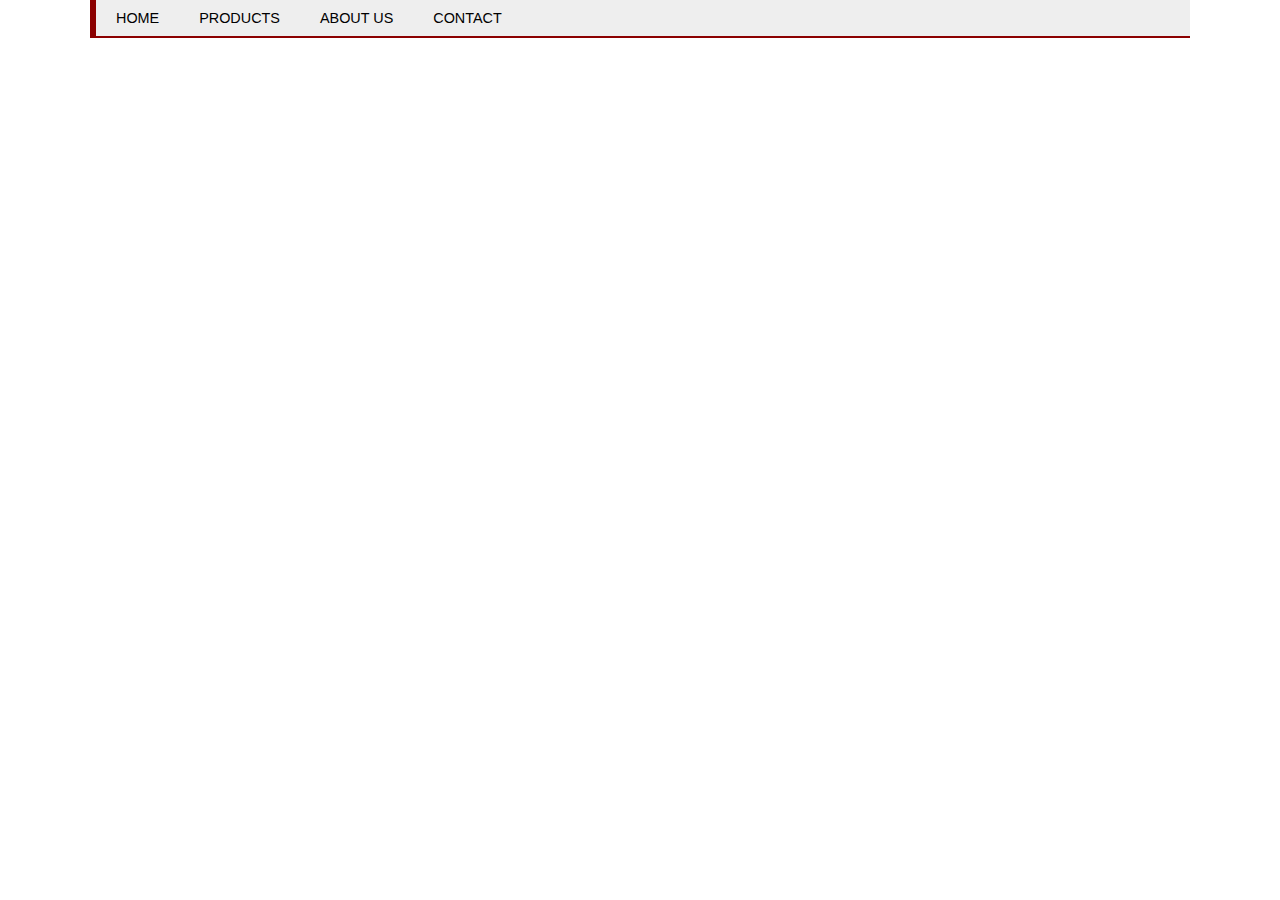
<file: Lab3/1/index.html>
<!DOCTYPE html>
<html lang="en">
<head>
    <meta charset="UTF-8">
    <link rel="stylesheet" href="css/style.css">
    <title>Title</title>
</head>
<body>
<div id="container">
   <nav>
    <div class="menu">
        <div class="item">HOME</div>
        <div class="item">
            <span>PRODUCTS</span>
            <div class="sub-menu">
                <div class="item">Tivi</div>
                <div class="item">Máy tính xách tay</div>
            </div>
        </div>
        <div class="item">ABOUT US</div>
        <div class="item">CONTACT</div>
    </div>

   </nav>
</div>
</body>
</html>
</file>
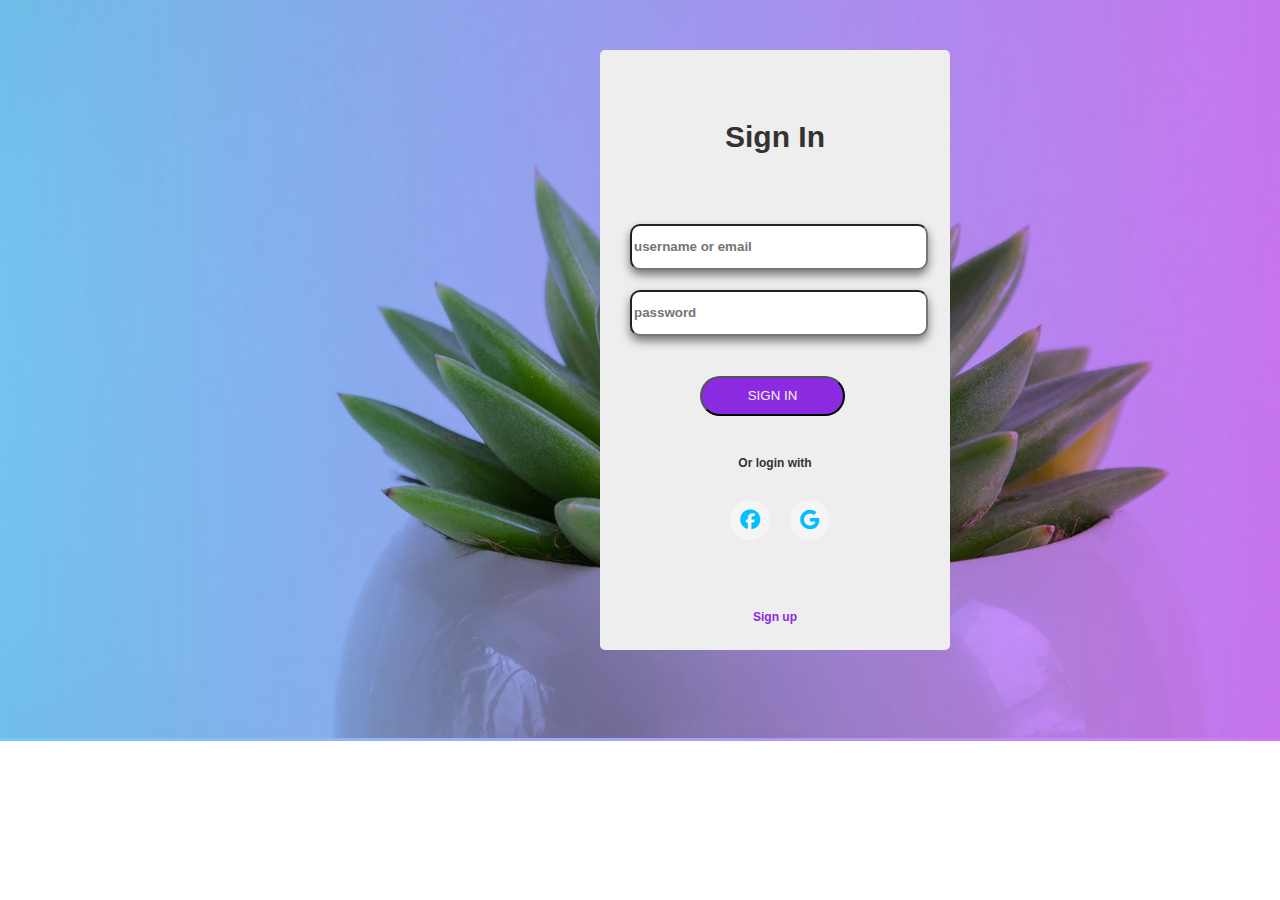
<file: Lab3/3/index.html>
<!DOCTYPE html>
<html lang="en">
<head>
    <link rel="stylesheet" href="https://cdnjs.cloudflare.com/ajax/libs/font-awesome/6.4.2/css/all.min.css">
    <meta charset="UTF-8">
    <title>Title</title>
    <link rel="stylesheet" href="css/style.css">
</head>
<body>
<div class="page">
    <div class="sign-in">
        <div class="content">
            <div class="image">
                <img src="image/background.jpg" alt="">
            </div>

            <div class="form">
                <form action="">
                    <h4 class="head">Sign In</h4>
                    <div class="row user">
                        <input type="text email" name="" placeholder="username or email">
                    </div>
                    <div class="row password">
                        <input type="password" name="" placeholder="password">
                    </div>
                    <div class="row button">
                        <button type="submit">SIGN IN</button>
                    </div>
                    <h5>Or login with</h5>
                    <div class="row icon">
                        <ul>
                            <li><i class="fa-brands fa-facebook"></i></li>
                            <li><i class="fa-brands fa-google"></i></li>
                        </ul>
                        <h5 class="footer">Sign up</h5>
                    </div>
                </form>
            </div>

        </div>
    </div>
</div>

</body>
</html>
</file>
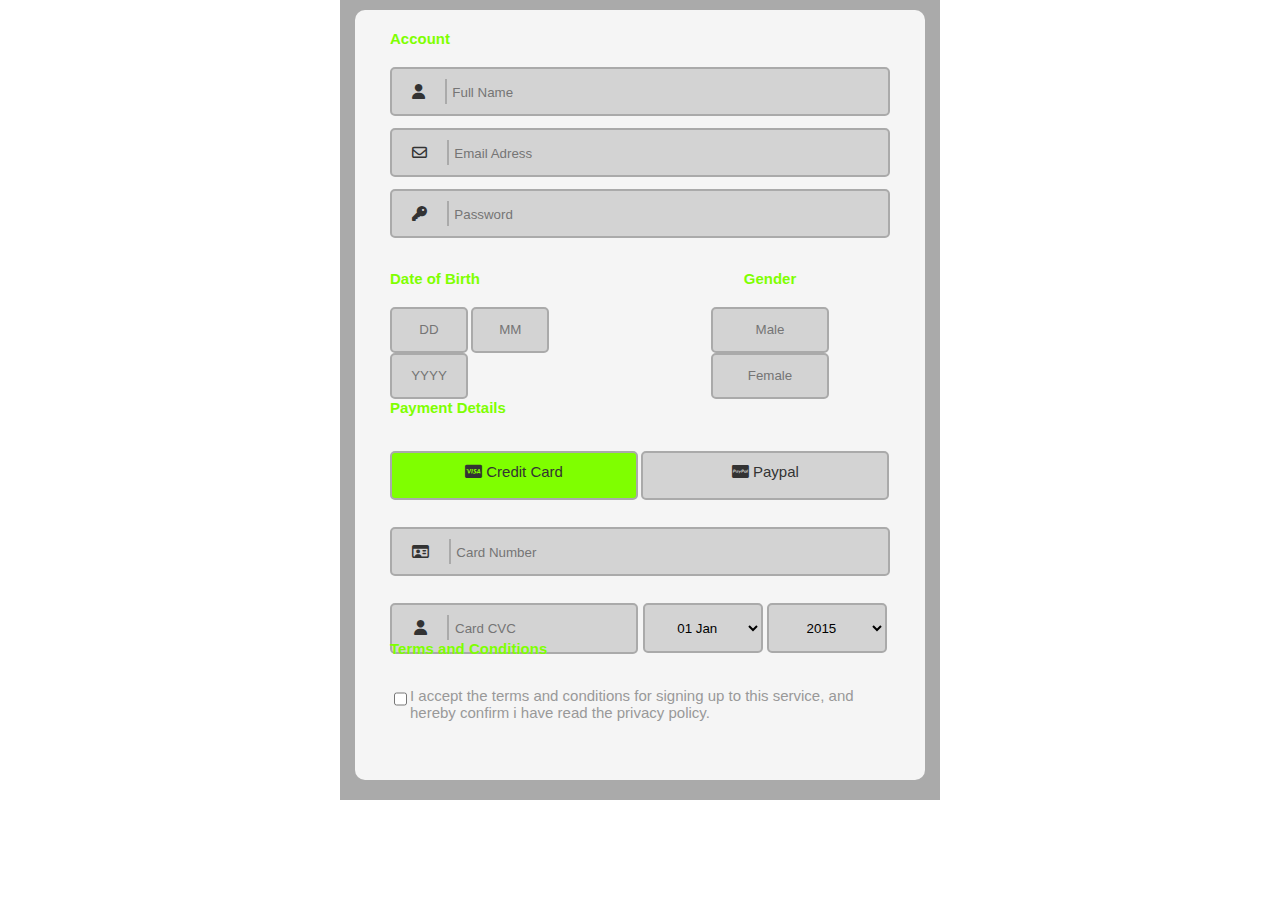
<file: Lab3/4/index.html>
<!DOCTYPE html>
<html lang="en">
<head>
    <link rel="stylesheet" href="https://cdnjs.cloudflare.com/ajax/libs/font-awesome/6.4.2/css/all.min.css">
    <meta charset="UTF-8">
    <link rel="stylesheet" href="style.css">
    <title>Title</title>
</head>
<body>
<div class="page">
    <div class="content">
        <form action="register" method="post">
            <div class="pd account">
                <h4>Account</h4>
                <div class=" name">
                    <ul>
                        <li><i class="items fa-solid fa-user"></i></li>
                        <li><input type="text" name="" placeholder="Full Name"></li>
                    </ul>
                </div>

                <div class=" email">
                    <ul>
                        <li><i class="items fa-regular fa-envelope"></i></li>
                        <li><input type="email" name="" placeholder="Email Adress"></li>
                    </ul>
                </div>

                <div class=" email">
                    <ul>
                        <li><i class="items fas fa-key"></i></li>
                        <li><input type="password" name="" placeholder="Password"></li>
                    </ul>
                </div>
            </div>

            <div class="pd dob gender">
                <div class="left">
                    <h4>Date of Birth</h4>
                    <input type="text" name="" placeholder="DD">
                    <input type="text" name="" placeholder="MM">
                    <input type="text" name="" placeholder="YYYY">
                </div>

                <div class="right">
                    <h4>Gender</h4>

                    <input type="text" class="form-control" placeholder="Male">
                    <input type="text" class="form-control" placeholder="Female">

                </div>
            </div>

            <div class="pd card">
                <div class="row">
                    <h4>Payment Details</h4>
                    <div class="left">
                        <ul class="green">
                            <li><i class="fa-brands fa-cc-visa"></i></li>
                            <li>Credit Card</li>
                        </ul>
                    </div>
                    <div class="right">
                        <ul>
                            <li><i class="fa-brands fa-cc-paypal"></i></li>
                            <li>Paypal</li>
                        </ul>
                    </div>
                </div>
                <div class="row row-2">
                    <ul>
                        <li><i class="items fa-regular fa-id-card"></i></li>
                        <li><input type="number" name="" placeholder="Card Number"></li>
                    </ul>
                </div>
                <div class="row row-3">
                    <div class="left">
                        <ul>
                            <li><i class="items fa-solid fa-user"></i></i></li>
                            <li><input type="number" name="" placeholder="Card CVC"></li>
                        </ul>
                    </div>
                    <div class="right">
                        <select name="date-day-month">
                            <option value="">01 Jan</option>
                            <option value="">02 Jan</option>
                            <option value="">03 Jan</option>
                        </select>
                        <select name="date-year">
                            <option value="">2015</option>
                            <option value="">2016</option>
                            <option value="">2017</option>
                        </select>

                    </div>
                </div>
            </div>
            <div class="pd term">
                <h4>Terms and Conditions</h4>
                <div class="foot">
                    <input type="checkbox" name="" id="">
                    <p>I accept the terms and conditions for signing up to this service, and hereby confirm i have read
                        the privacy policy.</p>
                </div>
            </div>
        </form>
    </div>
</div>
</body>
</html>
</file>
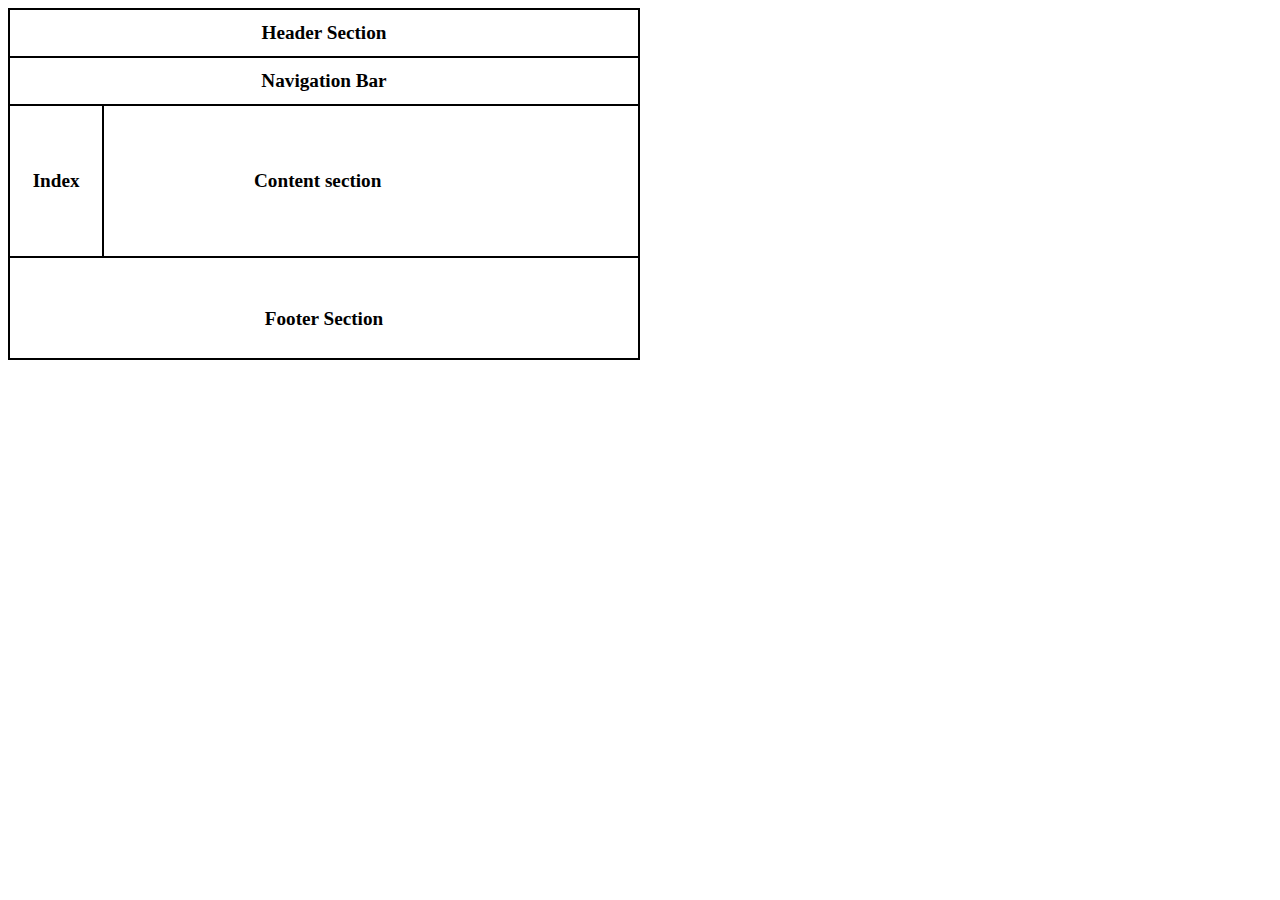
<file: index1.html>
<!DOCTYPE html>
<html lang="en">
<head>
    <meta charset="UTF-8">

    <title>Website</title>
</head>
<style>
    :root {
        --border-solid: 2px solid #000;
    }

    * {
        box-sizing: border-box;
    }

    html {
        font-size: 120%;
        font-weight: bold;
    }

    #main {
        width: 50%;
        border: var(--border-solid);
    }

    #header, #nav, #footer {
        text-align: center;
    }

    #header {
        padding: 12px 0;
        border-bottom: var(--border-solid);
    }

    #nav {
        padding: 12px 0;
        border-bottom: var(--border-solid);
    }

    #container {
        border-bottom: var(--border-solid);
        display: flex;
    }

    #container .content-section {
        align-items: center;
        justify-content: center;
        display: flex;
        height: 150px;
        padding: 0 16px;
        width: 15%;
    }

    #container .content-section.left {
        border-right: var(--border-solid);
    }

    #container .content-section.right {
        display: flex;
        width: 85%;
        transform: translateX(-10%);
    }

    #footer .footer-section {
        padding: 50px ;
        height: 100px;
    }
</style>
<body>
<div id="main">
    <header id="header">Header Section</header>

    <nav id="nav">Navigation Bar</nav>

    <section id="container">
        <div class="content-section left">Index</div>
        <div class="content-section right">Content section</div>
    </section>

    <footer id="footer">
        <div class="footer-section">
            Footer Section
        </div>
    </footer>
</div>
</body>
</html>
</file>
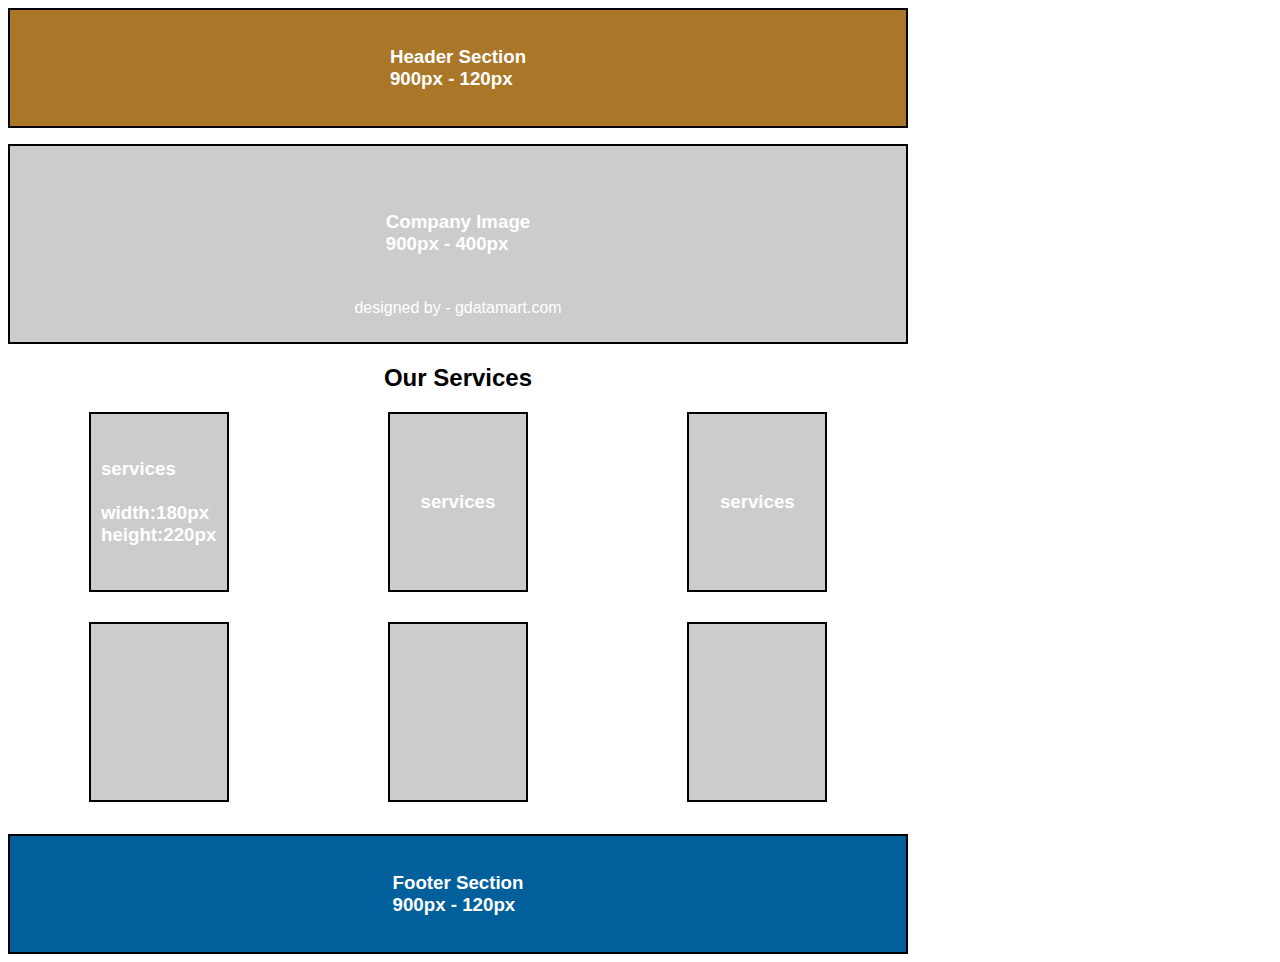
<file: index2.html>
<!DOCTYPE html>
<html lang="en">
<head>
    <meta charset="UTF-8">
    <title>Title</title>

</head>
<style>
    :root {
        --border-solid: 2px solid #000;
    }

    * {
        box-sizing: border-box;
    }

    html {
        font-family: Arial, Helvetica, sans-serif;
    }

    .text-white {
        color: #fff;
    }

    #container {
        width: 900px;
    }

    .header-section {
        height: 120px;
        background-color: rgb(170, 119, 40);
        border: var(--border-solid);
        display: flex;
        align-items: center;
        justify-content: center;
    }

    .company-image {
        position: relative;
        height: 200px;
        background-color: #ccc;
        border: var(--border-solid);
        margin-top: 16px;
        display: flex;
        justify-content: center;
    }

    .company-image h3 {
        position: absolute;
        top: 30%;
        transform: translateY(-30%);
    }

    .company-image p {
        position: absolute;
        top: 70%;
    }

    .out-services h2 {
        text-align: center;
    }

    .grid-container {
        display: grid;
        grid-template-columns: 1fr 1fr 1fr;
        grid-gap: 30px;
        padding: 0 16px;
        place-items: center;
    }

    .grid-item {
        width: 140px;
        height: 180px;
        background-color: #ccc;
        padding: 20px;
        border: var(--border-solid);
        display: flex;
        align-items: center;
        justify-content: center;
    }

    .footer-section {
        height: 120px;
        background-color: rgb(1, 96, 156);
        border: var(--border-solid);
        display: flex;
        align-items: center;
        justify-content: center;
        margin-top: 32px;
    }
</style>
<body>
<div id="main">
    <div id="container">
        <div class="header-section">
            <h3 class="text-white">Header Section
                <br>900px - 120px
            </h3>
        </div>

        <div class="company-image">
            <h3 class="text-white">Company Image
                <br>900px - 400px
            </h3>
            <p class="text-white">designed by - gdatamart.com</p>
        </div>

        <div class="out-services">
            <h2>Our Services</h2>
            <div class="grid-container">
                <div class="grid-item">
                    <h3 class="text-white">
                        services
                        <br>
                        <br>width:180px
                        <br>height:220px
                    </h3>
                </div>
                <div class="grid-item">
                    <h3 class="text-white">
                        services
                    </h3>
                </div>
                <div class="grid-item">
                    <h3 class="text-white">
                        services
                    </h3>
                </div>
                <div class="grid-item"></div>
                <div class="grid-item"></div>
                <div class="grid-item"></div>
            </div>
        </div>

        <div class="footer-section">
            <h3 class="text-white">Footer Section
                <br>900px - 120px
            </h3>
        </div>
    </div>
</div>
</body>
</html>
</file>
<file: Lab2/page a/css/style.css>
*{
    font-size: 12px;
    color: #333333;
    margin: 0;
    padding:0;
    box-sizing: border-box;
    font-family: Tahoma, Arial,sans-serif;
}
#page{
    background: #eeeeee;
}
#section_normal_1{
    background: hsl(0deg 0% 100%);
    height: 80px;
    border-bottom: 4px solid #555555;
}
#section_normal_1 .alpha{
    float: left;
    width: auto;
}
#section_normal_1 .omega{
    float: right;
    width: auto;
}
#section_normal_1 .omega .social_button{
    margin-left: 5px;
    float: right;
}
#section_normal_1 .omega .htext_style{
    padding-top: 15px;
    margin-right: 40px;
    float: left;
}
.container{
    width: 1180px;
    margin-left: auto;
    margin-right: auto;
}
.sixteen {
    display: flex;
    justify-content: space-between;
    align-items: center;
    /*flex-direction: row;*/
}
.columns{
    padding: 18px 0;
}

.pix_text{
    font-weight: bold;
    color: #999999;
}

.slow_fade {
    margin-right: 10px;
}
/********************************************************************************/
#section_normal_4_2{
    background-color: hsl(0deg 0% 20%);
}

.bold_text{
    padding: 10px;
    color: aquamarine;
    font-size: 26px;
}
.editContent{
    padding-bottom: 20px;
}
.big_title{
    font-size: 50px;
    color: #eeeeee;
}
.normal_text{
    color: #999999;
    font-size:20px;
}
.eight{
    margin-top: 30px;
    margin-bottom: 30px;

}
.img_style{
    padding-right: 20px;
    height: 400px;
    width: 500px;
}
.pix_button {
    text-decoration: none;
    font-size: 20px;
    padding-bottom: 10px;
    color: #eeeeee;
    text-align: center;
    background-color: hsl(192.83deg 80.26% 54.31%);
}
/******************************************************************/
#section_normal_6{
    background: hsl(0deg 0% 93.33%);
}
#section_normal_6 .container .L1_style .pix_text{
    font-size: 18px;
}
.envato_unbounce{
    padding: 32px 0;
}
.L1_style {
    text-align: center;
    opacity: 0.55;
    font-weight: bold;

}

.L2_style {
    text-align: center;
    color: #aaa;
    margin-top: 8px;
}
.stbox {
    margin: 0;
    padding: 0;
}

.stbox .pix_builder_bg{
    float: left;
    width: 48%;
    display: flex;
    align-items: center;
    justify-content: space-between;
    background-color: #fff;
    padding: 0;
    margin: 0;
    box-shadow: 0 4px 6px rgba(0, 0, 0, 0.1);
}
.box_1 {
    margin-top: 30px !important;
     margin-right: 10px !important;
 }

.box_2 {
    margin-top: 30px !important;
    margin-left: 10px !important;
}

.b_style {
    padding: 16px 8px;
    margin-right: 8px;
    background-color: #F5F5F5;
}

.txt_style {
    color: #aaa;
    line-height: 1.4;
}

.env_st .pix_text {
    color: #00BFFF;
}

.logo_style {
    border-radius: 50%;
}

.center_text {
    text-align: center;
}



#section_normal_6 .container::after {

    content: "";
    display: block;
    clear: both;

}
/*****************************************************/
#section_agency_5  {
    background: hsl(0deg 0% 100%);

}
#section_agency_5 .center_text{
    display: block;
}
#section_agency_5 .f1_style{
    margin-top: 20px;
    margin-bottom: 20px;
}
#section_agency_5 .f2_style{
    margin-top: 20px;
    margin-bottom: 20px;
}
#section_agency_5 .second_link{

    margin-top: 30px;
    margin-bottom: 20px;
}
#section_agency_5 .second_link .slow_fade{
    color: hsl(132.38deg 25.51% 48.43%);
    text-decoration: none;
    font-size: 20px;
    padding: 10px;
    border: hsl(132.38deg 25.51% 48.43%) solid 3px;

}
#section_agency_5 .f1_style .editContent .pix_text{
    color: hsl(132.38deg 25.51% 48.43%);
    font-size: 20px;

}
#section_agency_5 .rights_st{
    margin-top: 30px;
    margin-bottom: 20px;

}
#section_agency_5 .center_btn{
    padding-top: 15px;
    padding-right: 523px;
    display: flex;
    flex-direction: row-reverse;

}
#section_agency_5 .editContent .pix_text .rights_st {
    color: #999999;
}
#section_agency_5 .editContent .pix_text .pixfort_st{
    color: hsl(132.38deg 25.51% 48.43%);
}
</file>
<file: Lab2/page b/css/style.css>
body{
    font-size: 12px;
    color: #333333;
    margin: 0;
    padding:0;
    box-sizing: border-box;
    font-family: Tahoma, Arial,sans-serif;
}
.container{
    width: 1180px;
    margin-left: auto;
    margin-right: auto;
}
#section_text_2 {
    height: 120px;
    background: hsl(0deg 0% 95.29%);

}
#section_text_2 .omega{
    padding-top: 30px;
}

#section_text_2 .alpha .extra_small_padding{
    padding-top: 40px;
    position: absolute;
    float: left;
    width: auto;
}
#section_text_2 .omega .orange_bg{
    padding: 15px 40px;
    text-decoration: none;
    color: #F5F5F5;
    font-weight: bold;
    background: hsl(23.71deg 92.92% 55.69%);
    border-radius: 5px;
    float: right;
    width: auto;
}
#section_text_2  ul{
   padding: 0 !important;
}
/******************************************************************/
#section_header_1{
    height: 80px;
    background: hsl(0deg 0% 100%);
}

#section_header_1 .header_style #navbar-collapse-02 .navbar-nav{
    list-style-type: none;
    display: flex;
    float: left; /* Đưa menu về phía bên trái */
    flex-grow: 1;
    align-content: space-between
}
#section_header_1 .header_style .propClone {
    padding-right: 50px;

}
#section_header_1 #navbar-collapse-02 .propClone a{
    font-size: 20px;
    color: hsl(250deg 3.53% 66.67%);
    text-decoration: none;
}

#section_header_1 .header_style .bottom-icons{
    display: flex;
    float: right;
    flex-grow: 1;
    list-style-type: none;
}
#section_header_1 .bottom-icons a i{
    color: hsl(250deg 3.53% 66.67%);
    font-size: 20px;
    padding-left: 30px;
}
#navbar-collapse-02 ul{
    padding-left: 0;
}
/********************************************************************/

#section_slider {
    height: 600px;
    background: hsl(0deg 0% 95.29%);
    max-width: 100%;
    overflow: hidden;
    position: relative;
}
#section_slider .container{
    padding: 60px 0;
}
#section_slider img{
    border-radius: 5px;
}
.carousel-indicators {
    position: absolute;
    top: 60px; /* Điều chỉnh khoảng cách từ trên xuống */
    right: 180px; /* Điều chỉnh khoảng cách từ phải qua */
    z-index: 15;
}
.carousel-indicators li {
    display: inline-block;
    list-style-type: none;
    background-color: transparent; /* Đặt màu nền là trong suốt */
    border: 1px solid #fff; /* Đặt viền màu trắng */
    width: 12px; /* Đặt kích thước của chấm tròn */
    height: 12px;
    margin: 0 10px; /* Điều chỉnh khoảng cách giữa các chấm */
    opacity: 0.5; /* Điều chỉnh độ mờ */
    border-radius: 50%; /* Biến các chấm thành hình tròn */
}

.carousel-indicators .active {
    background-color: #fff; /* Đặt màu nền của chấm kích hoạt */
    opacity: 1; /* Đặt độ mờ của chấm kích hoạt */
}

#section_slider .carousel-inner {
    position: relative;
    width: 100%;
    transition: transform 0.5s ease;
}

 .item {
    display: none;
    position: relative;
}

.item.active {
    display: block;
}

.item img {
    max-width: 100%;
    height: auto;
}

.carousel-caption {
    padding: 10px;
    color: hsl(264deg 3.23% 69.61%);
    position: absolute;
    bottom: 0;
    left: 0;
    right: 0;
}

.carousel-caption.active {
    opacity: 1;
}

.carousel-caption h3 {
    font-size: 24px;
    margin-bottom: 10px;
}

.carousel-caption p {
    font-size: 16px;
    margin-bottom: 0;
}

.carousel-control {
    position: absolute;
    top: 55%;
    width: 30px;
    height: 30px;
    margin-top: -15px;
    font-size: 20px;
    color: hsl(0deg 0.85% 45.88%);
    text-align: center;
    /*background: rgba(0, 0, 0, 0.5);*/
    border-radius: 50%;
    border: solid hsl(0deg 0.85% 45.88%) 4px;
    cursor: pointer;
    transition: opacity 0.5s ease;
    opacity: 0.5;
}
#section_slider .carousel-control:hover {
    background-color: #F5F5F5;
}

.carousel-control:hover {
    opacity: 1;
}

.carousel-control.left {
    left: 370px;
}

.carousel-control.right {
    right: 370px;
}

.fui-arrow-left:before {
    content: "\3C"; /* Unicode character for left arrow */
}

.fui-arrow-right:before {
    content: "\3E"; /* Unicode character for right arrow */
    font-weight: bold;

}
.fui-arrow-left,.fui-arrow-right {
    text-decoration: none;
    font-weight: bold;
}
/***********************************************************/
#section_gym_4 {
    height: 500px;
    background-color: hsl(0deg 0% 100%);
}
#section_gym_4 .container{
    padding: 60px 0;
}
#section_gym_4 .top_padding .column{
    text-align: center;
    display: inline-block;
    justify-content: center;
    justify-items: center;

}
#section_gym_4  .one-third.column{
    padding-left: 40px;
    justify-content: center;
    justify-items: center;
    width: 33%;
    box-sizing: border-box;
}
.alpha {
    margin-left: 0 !important;
}

.omega {
    margin-right: 0 !important;
}
.part_st{
    box-sizing: border-box;
    height: 300px;
    width:270px;
}
.part_st img{
    border-radius: 100%;

}
.gym_st .editContent{
    font-size: 20px;
    font-weight: bold;
}
.gym_text{
    padding: 10px;
}
.gym_text .editContent{

    color: hsl(216deg 7.46% 86.86%);
    font-size: 15px;
}
.link_3_btn{
    padding: 10px 30px;
    background: hsl(23.71deg 92.92% 55.69%);
    border-radius: 5px;
    width: auto;
}

.link_3_btn .slow_fade {
    color: #F5F5F5;
    list-style-type: none;
    text-decoration: none;
}
/*******************************************************************************/
#section_intro_title{
    background-color: hsl(0deg 0% 95.29%);
    height: 470px;
}
#section_intro_title .container{
    padding-top: 20px;
    display: flex;
}
.text_input.pix_builder_bg{
    margin: 20px 0;
}
#section_intro_title .one-third.column{
    border-radius: 5px;
    background-color: hsl(0deg 0% 100%);
    padding: 20px; /* Đặt padding bên trong phần tử */
    margin: 0 20px; /* Đặt khoảng cách giữa các khung */
    text-align: center;
    justify-content: center;
    height: 350px;
    width: 350px;
    border: 3px solid hsl(0deg 0% 91.37%); /* Đặt viền cho phần tử */
}
#section_intro_title .one-third.column .pix_text ,.active_bg_open{
    list-style-type: none;
    text-decoration: none;
}
#section_intro_title .one-third.column .orange{
    margin-bottom: 20px;
    color: hsl(23.85deg 91.76% 66.67%);
    font-size: 40px;
}
#section_intro_title .one-third.column .blue_text{
    margin-bottom: 20px;
    font-size: 40px;
    color: hsl(192.91deg 80.37% 58.04%);
}
#section_intro_title .one-third.column .light_gray, .pix_text{
    padding: 10px 0;
    text-align: center;
    justify-content: center;
    font-size: 15px;
    color: hsl(170deg 4.76% 75.29%);
}
#section_intro_title .one-third.column .blue_bg{
    padding: 20px 30px;
    border-radius: 5px;
    background-color: hsl(192.91deg 80.37% 58.04%);
}
#section_intro_title .one-third.column .blue_bg span{
    font-weight: bold;
    font-size: 15px;
    color: #F5F5F5;
}
 #section_intro_title .one-third.column .orange_bg{
     padding: 20px 30px;
     border-radius: 5px;
     background-color: hsl(23.85deg 91.76% 66.67%);
 }
#section_intro_title .one-third.column .orange_bg span{
    font-weight: bold;
    font-size: 15px;
    color: #F5F5F5;
}
#section_party_3{
    background-color: hsl(0deg 0% 9.8%);
    height: 500px;
}
#section_party_3 .container{
    padding: 50px 0;
}
#section_party_3 .columns{
    margin: 0px 360px;
    justify-content: center;
    text-align: center;
    height: 400px;
    width: 450px;
    border: 3px solid hsl(30deg 2.33% 16.86%);
    background-color: hsl(0deg 0% 8.24%);
}
.headtext_style{
    padding: 20px 0;
}
.headtext_style .pix_text{
    font-size: 25px;
}
.segment.pix_builder_bg{
    margin: 0px 180px;
    height: 5px;
    width: 100px;
    background-color:hsl(208.2deg 91.56% 53.53%) ;
}
.subtext_style{
    font-size: 20px;
}
.contact_st #contact_form {
    display: inline-block;
    vertical-align: middle;
}
.contact_st input{
    text-align: left;
    border-radius: 5px;
    height: 20px;
    width: 400px;
    margin: 10px;
}
.contact_st button{
    color: #F5F5F5;
    font-weight: bold;
    margin: 10px;
    border-radius: 5px;
    height: 50px;
    width: 400px;
    background-color: hsl(211.88deg 84.96% 55.69%);
}
/*******************************************************************/
#section_party_4{
    background-color: hsl(0deg 0% 8.24%);
    height: 60px;
}
#section_party_4 .alpha{
    color: hsl(223.64deg 7.91% 27.25%);
    padding: 20px;
    float: left;
}
#section_party_4 .omega{
    float: right;
}
#section_party_4 .omega .soc_icons.pix_builder_bg{
    list-style-type: none;
    float: right;
    width: auto;
}
#section_party_4 .omega .soc_icons.pix_builder_bg li{
    padding: 10px;
    margin-left: 10px;
    display: inline-block;
    list-style-type: none;
}
.soc_icons.pix_builder_bg li i{
    font-size: 20px;
    color: hsl(60deg 1.45% 72.94%);
}
#section_party_4 .omega .likes_st{
    padding: 20px;
    float: left;
    width: auto;
}
.rights_st{
    color: hsl(223.64deg 7.91% 27.25%);
}
.pixfort_st{
    color: blue;
}
#section_party_4 .likes_st .pix_text{
    color:  hsl(223.64deg 7.91% 27.25%);
}
</file>
<file: Lab2/page c/css/style.css>
body{
    font-size: 12px;
    color: #333333;
    margin: 0;
    padding: 0;
    font-family: Tahoma, Arial,sans-serif;
}
a,p{


}

#section_header_2_dark{
    background-color: #333333;
    height: 95px
}
#section_header_2_dark .navbar-header  {
    width: auto;
    float: left;
}

#section_header_2_dark #navbar-collapse-02  {
    padding-top: 10px;
    width: auto;
    float: right;
}
#section_header_2_dark .navbar-header{
    width: auto;
    float: left;
    padding-top: 25px;
}
#section_header_2_dark .navbar-header img{
    width: 170px;
}
#section_header_2_dark .navbar-header .navbar-toggle{
    display: none;
}
#section_header_2_dark #navbar-collapse-02  ul li{
    color: hsl(45.88deg 57.14% 46.67%);
    list-style-type: none;
    float: left;
    padding: 10px;
    font-weight: 700;

}
#section_header_2_dark #navbar-collapse-02  ul li a{
    color: #cccccc;
    text-decoration: none;
}
#section_header_2_dark #navbar-collapse-02  ul li.icon-item{
    padding-left: 10px !important;
    padding-right: 10px !important;
    color: #eeeeee;

}
.container{
    width: 1180px;
    margin-left: auto;
    margin-right: auto;
}
/**********************************************************************/
#section_pix_4{

}
#section_pix_4 .pix_video_div  .bgvid{
    width: 1520px;
}
#section_pix_4 .section_wrapper{

}
.section_wrapper{
    position: relative;
    width: 100%;
    transition: transform 0.5s ease;
}
#section_pix_4 .context_style{
    text-align: center;
    color: hsl(264deg 3.23% 69.61%);
    position: absolute;
    bottom: 280px;
    left: 300px;
    right: 300px;
}
.title_style .pix_text{
    color: hsl(0deg 0% 100%);
    font-size: 50px;
    font-weight: bold;
}
.subtitle_style {
    padding: 50px 0;
    margin:0 120px;
    width: 650px;
}
.subtitle_style .pix_text{
    font-size: 20px;
    color: hsl(0deg 0% 100%);
}
.email_subscribe{
    width: 500px;
    height: 70px;
    margin: 0 170px;
    background-color: #333333;
    border: #999999 solid 3px;
    border-radius: 5px;
    opacity: 0.9; /* Điều chỉnh mức độ mờ ở đây */
}
#email{
    border-radius: 5px;
    margin: 10px 5px;
    width: 300px;
    height: 45px;
}
#subscribe_btn_1{
    background-color: hsl(45.24deg 87.21% 57.06%);
    color: #F5F5F5;
    font-weight: bold;
    border-radius: 5px;
    margin: 10px 5px;
    width: 150px;
    height: 50px;
}
.note_st{
    padding: 20px 0;
}
.note_st .pix_text{
    color: hsl(280deg 1.38% 57.45%);
}
/*********************************************/
#section_university_5{
    height: 600px;
    background-color: hsl(0deg 0% 100%);
}
#section_university_5 .alpha{
    padding-top: 30px;
    float: left;
    width: 700px;
}
.psingle_item{
    justify-content: left;
    justify-items: center;
    text-align: left;
    height: 150px;
    display: flex;
}
#section_university_5 .omega{
    padding: 20px;
    margin: 20px 0;
    background-color: hsl(0deg 2.44% 91.96%);
    border: #999999 solid 0px;
    height: 480px;
    width: 400px;
    float: right;
}
.icon_st{
    padding-top: 35px;
    padding-right: 50px;
}
.text_st .title_st{
    margin-bottom: 15px;
    font-weight: normal;
    font-size: 23px;
}
.subject_st{
    margin: 0;
    font-weight: normal;
    color: hsl(0deg 0% 80.55%);
    font-size: 15px;
}
.substyle .title-style{
    padding-top: 20px;
}
.substyle .title-style .pix_text{
    font-size: 23px;
}
.text-style .pix_text{
    font-size: 17px;
    color: hsl(280deg 1.38% 57.45%)
}
#contact_form input ,#countries{
    margin: 10px;
    border-radius: 5px;
    width: 370px;
    height: 50px;
}#countries{
     margin: 10px;
     border-radius: 5px;
     width: 380px;
     height: 50px;
 }
.send_btn button{
    color: #F5F5F5;
    font-weight: bold;
    background-color: hsl(115.44deg 40.51% 61.76%);
    margin: 10px;
    border-radius: 5px;
    width: 380px;
    height: 50px;
}
/********************************************************************/
#section_ecourse_7{
    background-color: hsl(0deg 0% 96.47%);
    height: 50px;
}
.bg_foot .alpha{
    padding-top: 20px;
    width: auto;
    float: left;
}
.bg_foot .omega{
    padding-right: 30px;
    width: auto;
    float: right;
}
.bg_foot .omega .likes_st{
    padding-top: 20px;
    width: auto;
    float: left;
}
.bg_foot .omega .soc_icons{
    padding-left: 10px;
    width: auto;
    float: right;
}
.pixfort_st{
    color: hsl(266.13deg 27.93% 56.47%);
}
.bg_foot .omega .soc_icons ul{
    border-radius: 5px;
    background-color: hsl(0deg 0% 85.12%);
    border: #cccccc solid 0;
    padding: 10px 15px;

}
.bg_foot .omega .soc_icons li{
    color: hsl(280deg 1.38% 57.45%);
    padding-left: 10px;
    display: inline-block;
}
.bg_foot .omega .soc_icons i{
    color: #F5F5F5;
}
#section_ecourse_7 .pix_text{
    color: hsl(280deg 1.38% 57.45%);
}
</file>
<file: Lab3/1/css/style.css>
body {
    margin: 0;
    padding: 0;
    font-size: 12px;
    font-family: Tahoma, Arial;
}
#container{
    width: 1100px;
    margin: auto;
    min-height: 330px;
}
#container nav .menu {
    background: #eeeeee;
    border-left: 6px solid #8b0000;
    border-bottom: 2px solid #8b0000;
    overflow: auto;
}
#container nav .menu .item{
    float: left;
    padding: 20px;
    padding-top: 10px;
    padding-bottom: 10px;
    font-size: 120%;
    cursor: pointer;

}
#container nav .menu .item:hover{
    background: #8b0000;
    color: white;
}
#container nav .menu .item .sub-menu{
    position: absolute;
    background: #eeeeee;
    color: black;
    display: none;
    margin-left: -20px;
    margin-top: 10px;
    color: black;

}
#container nav .menu .item:hover .sub-menu{
    display: block;
    border-top: 2px solid #8b0000;

}
#container nav .menu .item .sub-menu .item{
    float: none;
    border-bottom: 2px solid #bebebe;

}
</file>
<file: Lab3/3/css/style.css>
body{
    font-size: 12px;
    color: #333333;
    margin: 0;
    padding: 0;
    font-family: Tahoma, Arial,sans-serif;
}
.sign-in{
    margin: auto;
    background-color: #eeeeee;
}
img {

    background-clip: border-box;
    mix-blend-mode: multiply;
    margin-right: auto;
    margin-left: auto;
    width: 1510px;
}
.form{
    height: 600px;
    width: 350px;
    border-radius: 5px;
    background: #eeeeee;
    top: 50px;
    left: 600px;
    position: absolute;
    z-index: 1;
}
.image{
    background-image: linear-gradient(to left, rgba(0, 168, 255, 0.5), rgba(185, 0, 255, 0.5));
    background-image: -webkit-linear-gradient(left, rgba(0, 168, 255, 0.5), rgba(185, 0, 255, 0.5));
    position: relative;
    z-index: 0;
}
h4{
    padding: 30px 0;
    text-align: center;
    font-size: 30px;
    font-weight: bold;
}
.row{
    margin: 20px 30px;

}
input{
    font-weight: bold;
    cursor: pointer;
    margin-left: auto;
    margin-right: auto;
    width: 100%;
    height: 40px;
    box-shadow: 0 5px 10px rgba(0, 0, 0, 0.5);
    border-radius: 10px;
}
button{
    color: #F5F5F5;
    cursor: pointer;
    margin: 20px 70px;
    background: blueviolet;
    width: 50%;
    height: 40px;
    border-radius: 20px;
}
h5{
    font-size: 12px;
    text-align: center;
}
.icon ul{
    display: flex;
    margin: 30px 60px;
}
li{
    padding: 10px;
    background: #F5F5F5;
    border-radius: 100%;
    list-style-type: none;
    margin-right: 20px;
}
li i{
    font-size: 20px;
    color: #00BFFF;
}
.footer{
    padding-top: 40px ;
    color: blueviolet;
}
</file>
<file: Lab3/4/style.css>
body{
    font-size: 12px;
    color: #333333;
    margin: 0;
    padding: 0;
    font-family: Tahoma, Arial,sans-serif;
}
ul li{
    text-decoration: none;
    list-style-type: none;
    display: inline-block;
}
h4{
    font-size: 15px;
    color: chartreuse;
}
.content{
    margin-right: auto;
    margin-left: auto;
    width: 600px;
    height: 800px;
    background-color: #aaaaaa;
    position: relative;
}
form{
    position: absolute;
    top: 10px;
    left: 15px;
    width: 570px;
    height: 770px;
    background-color:#F5F5F5 ;
    border-radius: 10px;
}
.pd{
    padding: 0 35px;
}
ul{
    background: lightgrey;
    border-radius: 5px;
    border: #aaaaaa solid 2px;
    padding: 10px 0;
}
.account input{
    height: 20px;
    width: 420px;
    border: none;
    background: lightgrey;
}
.items{
    margin: 0;
    border-right: #aaaaaa 2px solid;
    padding: 5px 20px;
    font-size: 15px;
}.dob{
     height: 100px;
 }
.pd.dob.gender .left {
    float: left;
    width: 240px;
}
.pd.dob.gender .right {
    width: 240px;
    float: right;
}
.pd.dob.gender .left input{
    text-align: center;
    background: lightgrey;
    height: 40px;
    width: 70px;
    border: #aaaaaa solid 2px;
    border-radius: 5px;
}
.pd.dob.gender .right input{
    text-align: center;
    background: lightgrey;
    height: 40px;
    width: 110px;
    border: #aaaaaa solid 2px;
    border-radius: 5px;
}
.card{
    height: 250px;
}
.card .row .left .green{
    background-color: chartreuse;
}
.card .row .left, .right{
    padding: 0;
    cursor: pointer;
    margin: 0;
    font-size: 15px;
    text-align: center;
    width: 248px;
    display: inline-block;
}
.row .left li, .right li{
    height: 25px;
}
.row-2 ul{
    background: lightgrey;
    border-radius: 5px;
    border: #aaaaaa solid 2px;
    padding: 10px 0;
}

.row-2 ul li input {
    height: 20px;
    width: 420px;
    border: none;
    background: lightgrey;
}
.row-3 ul li input{
    height: 20px;
    border: none;
    background: lightgrey;
}
select{
    text-align: center;
    background: lightgrey;
    border-radius: 5px;
    border: #aaaaaa solid 2px;
    width: 120px;
    height: 50px;
}
.foot {
    display: flex;
}
.foot p{
    padding-top: 10px;
    margin: 0;
    font-size: 15px;
    color: #999999;
}
</file>
